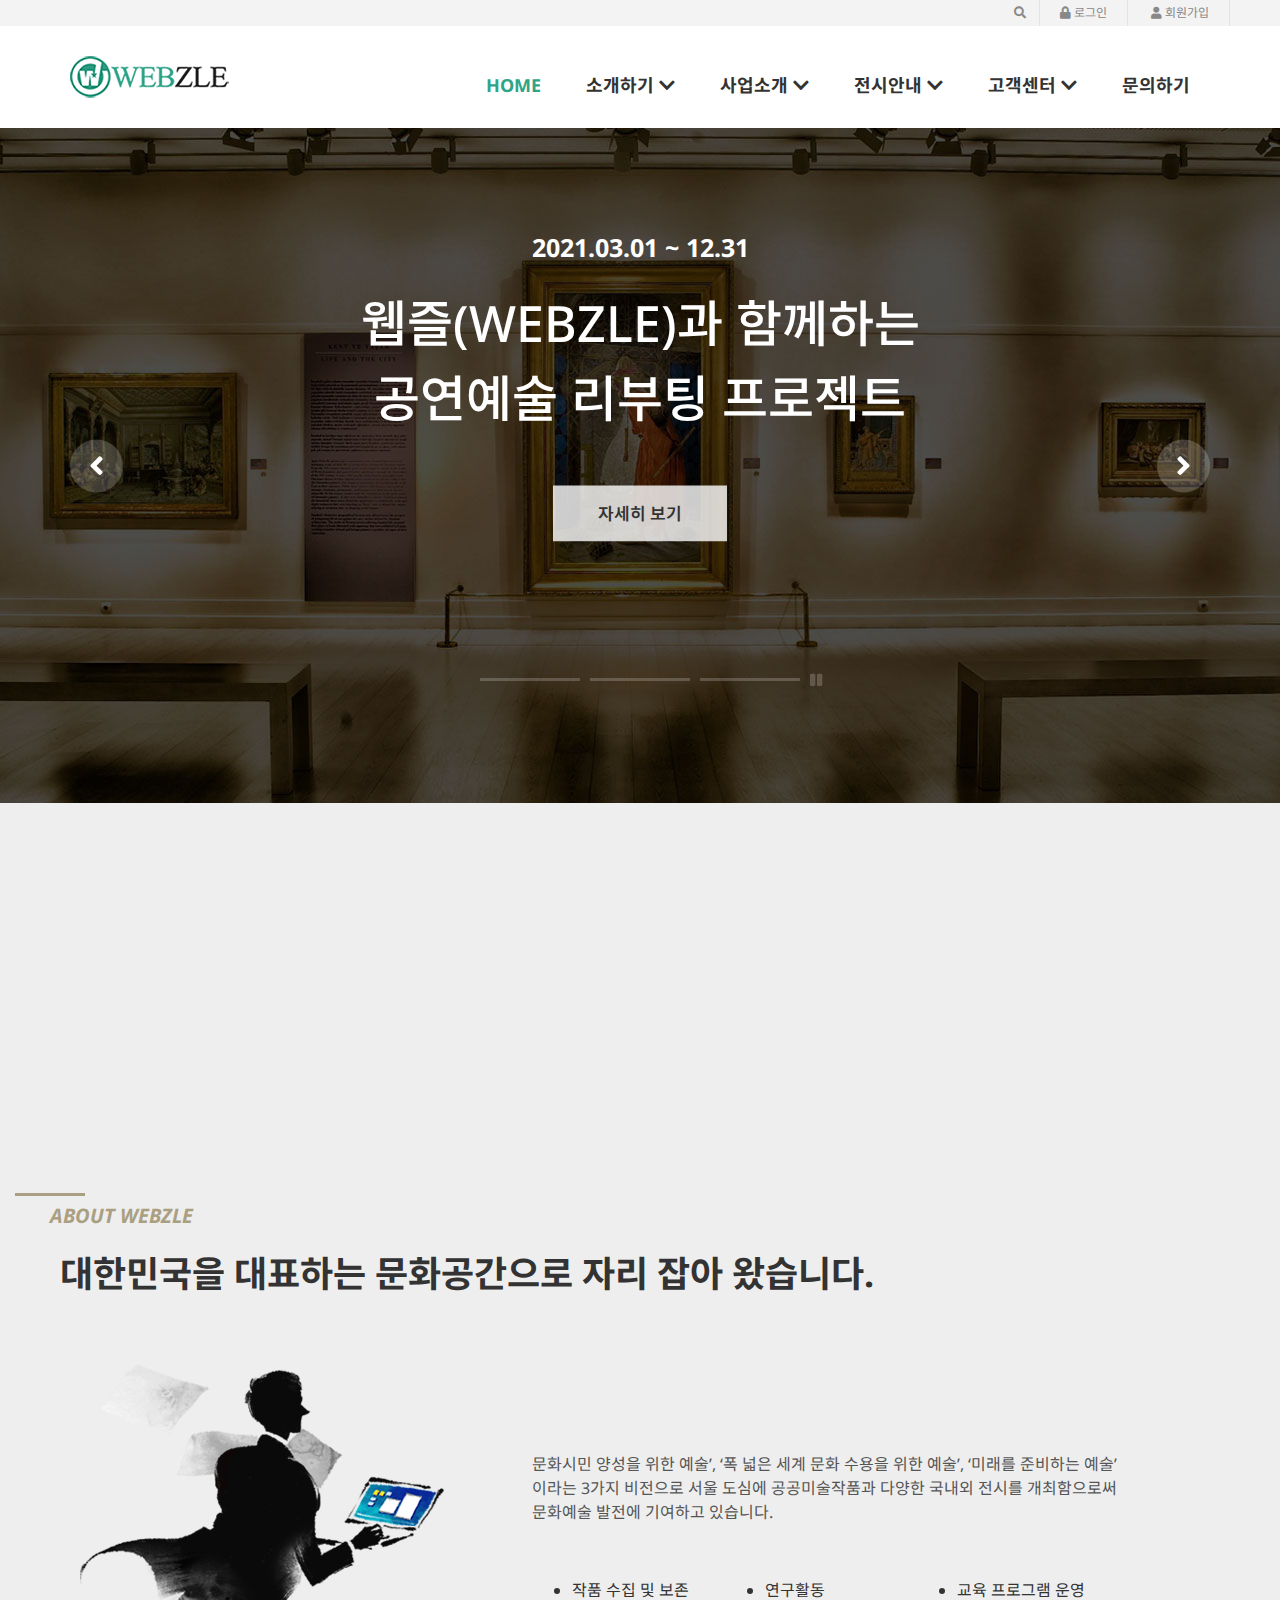
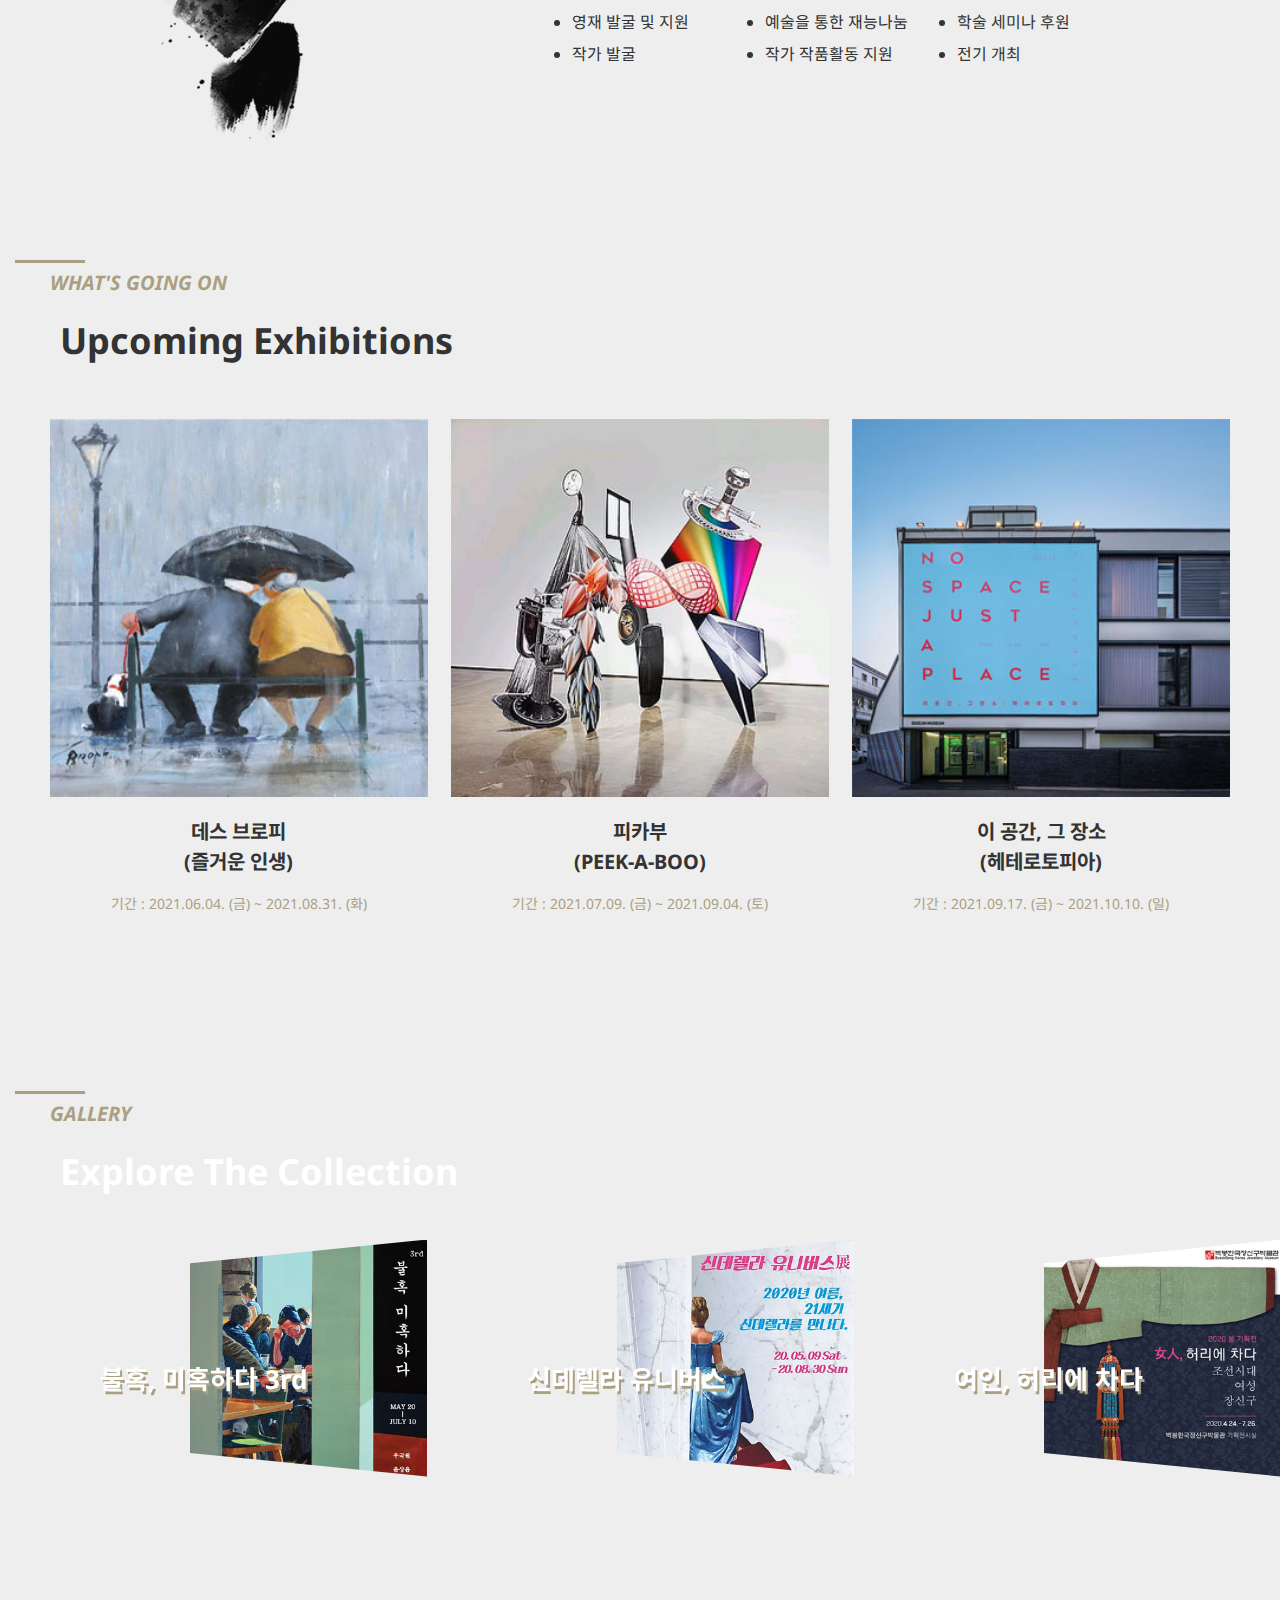
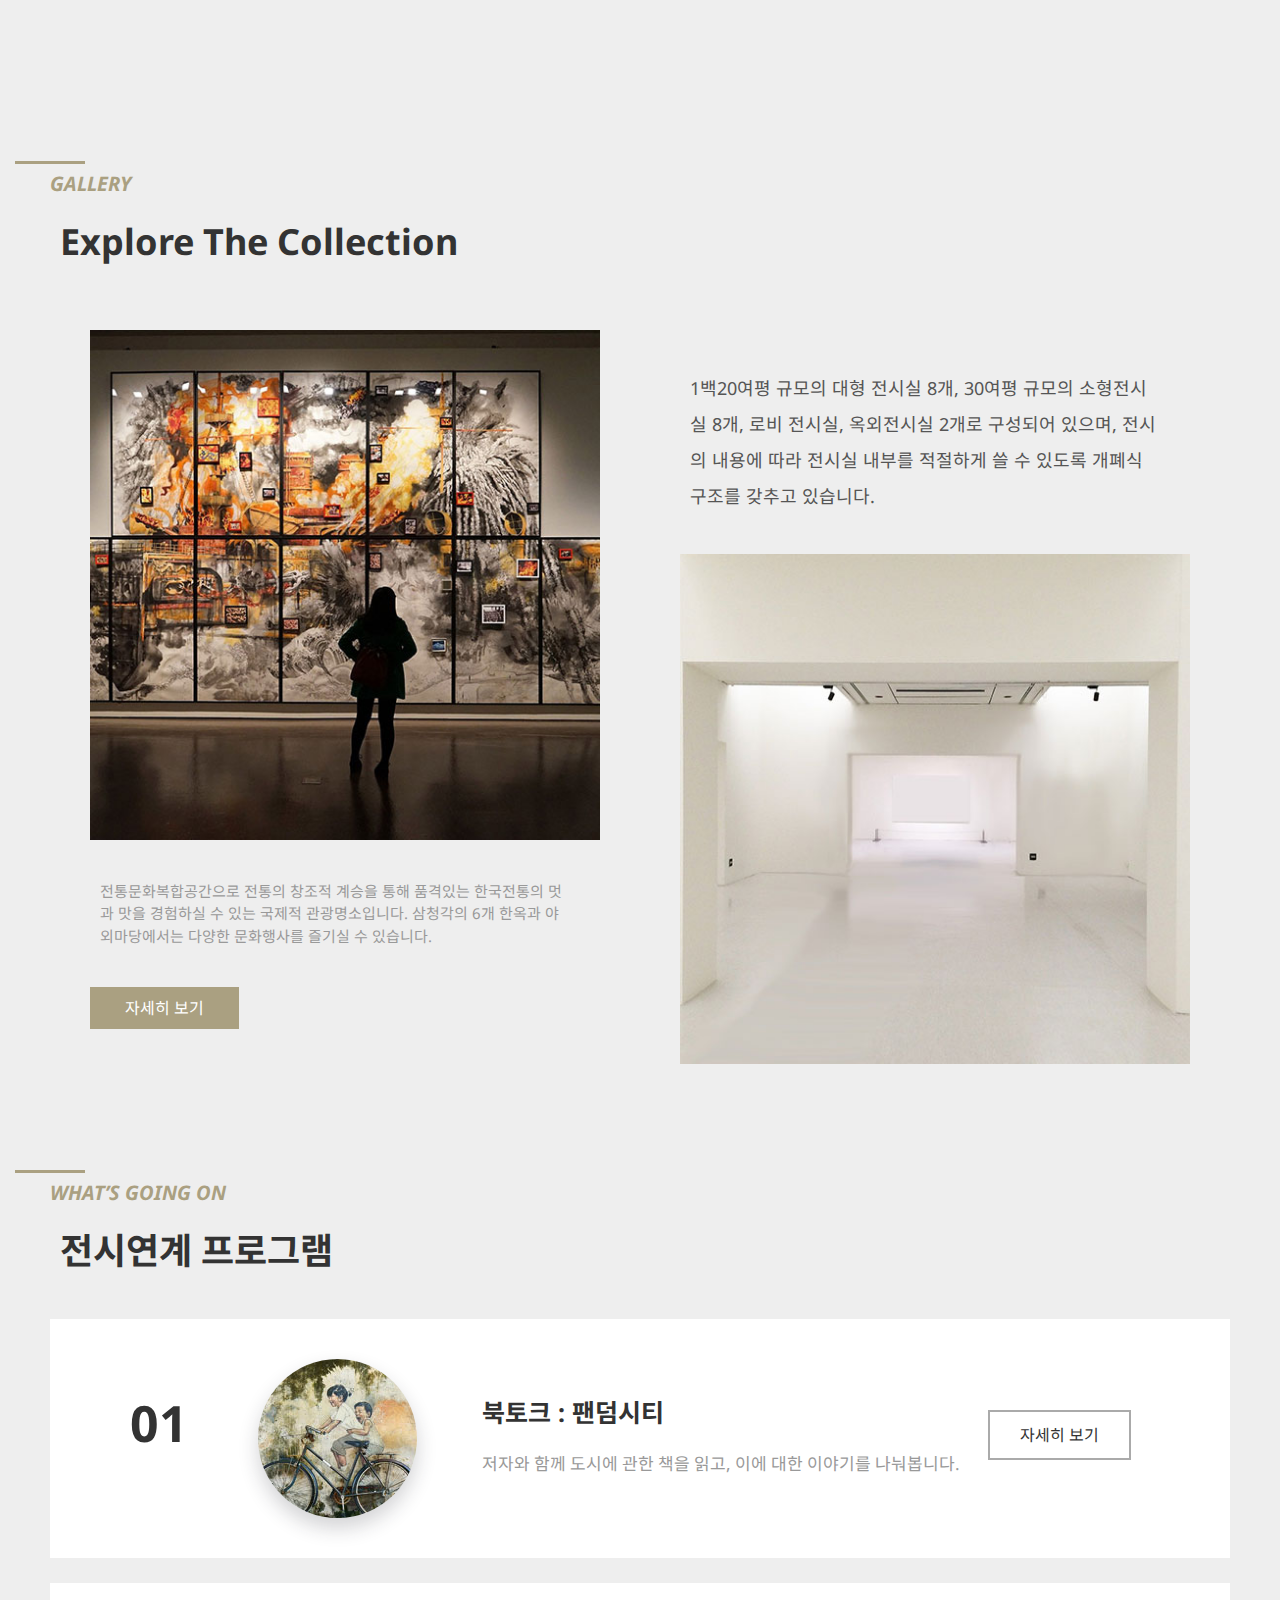
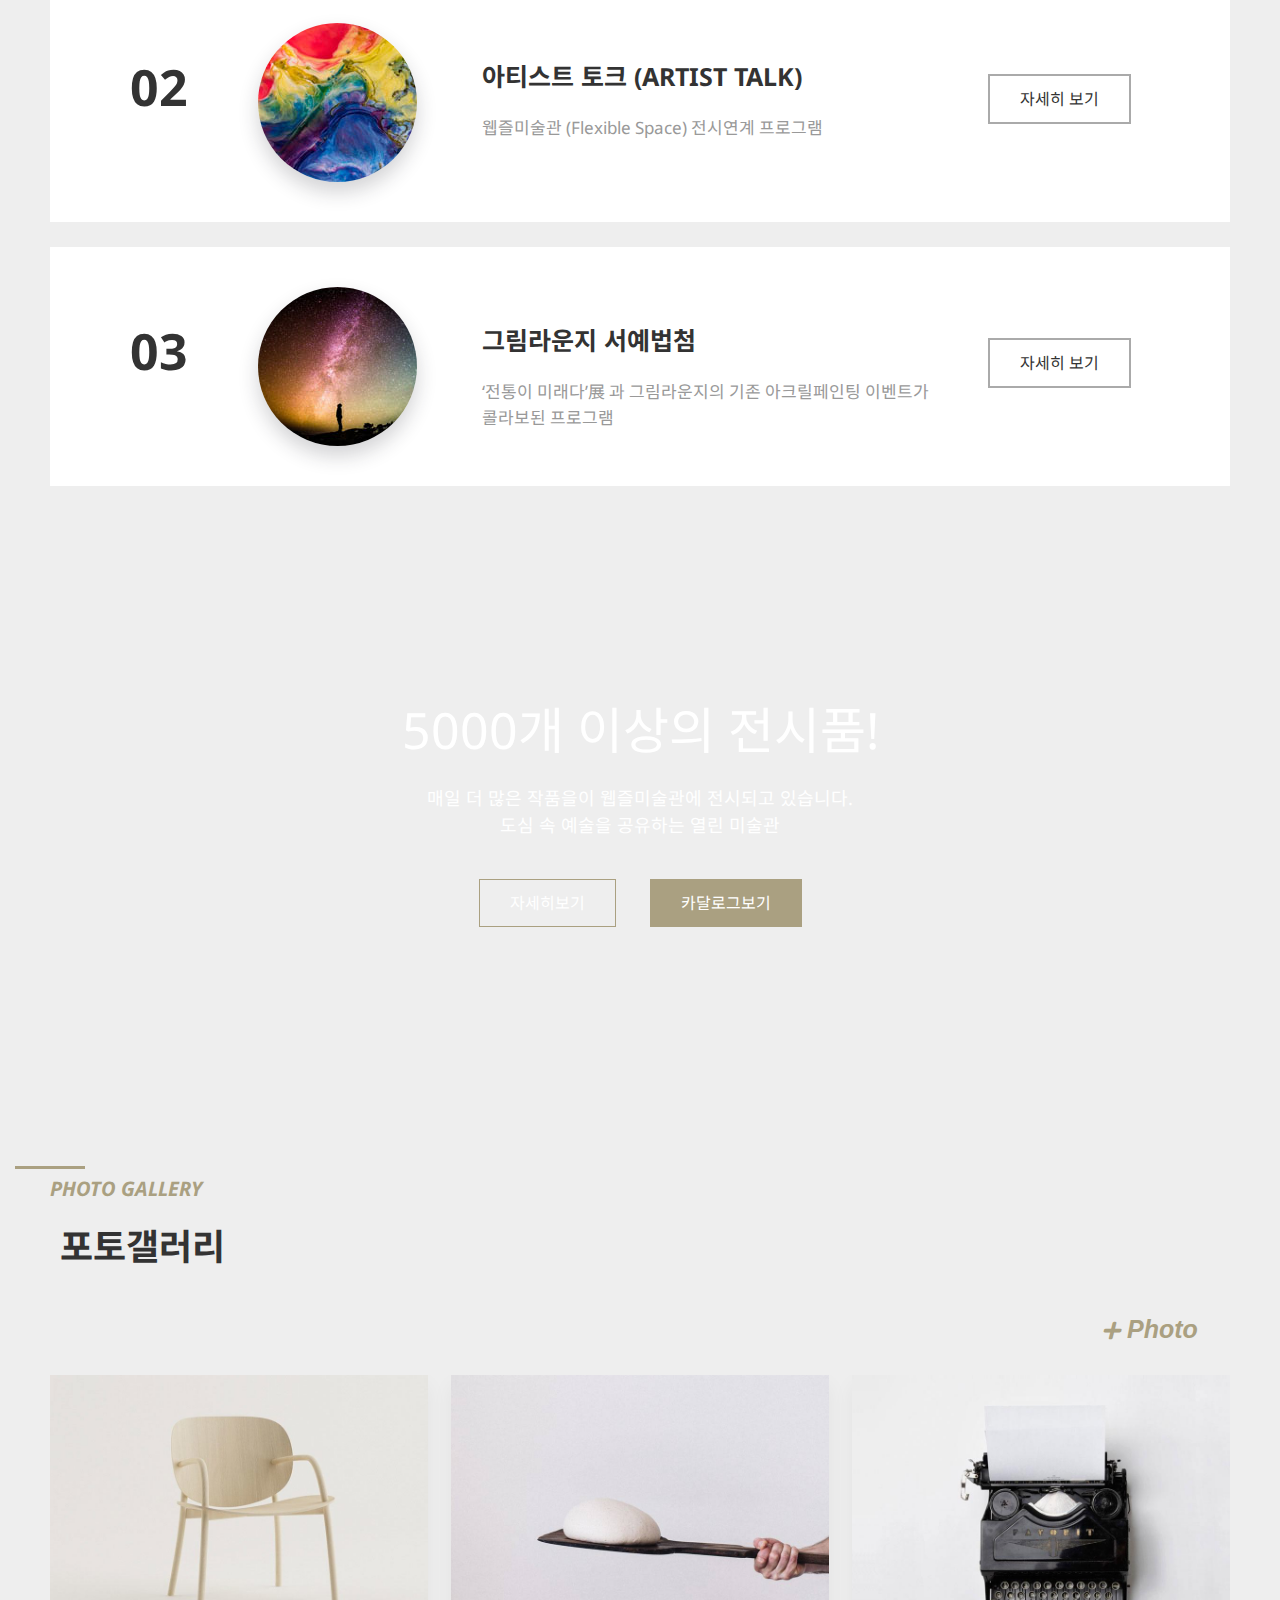
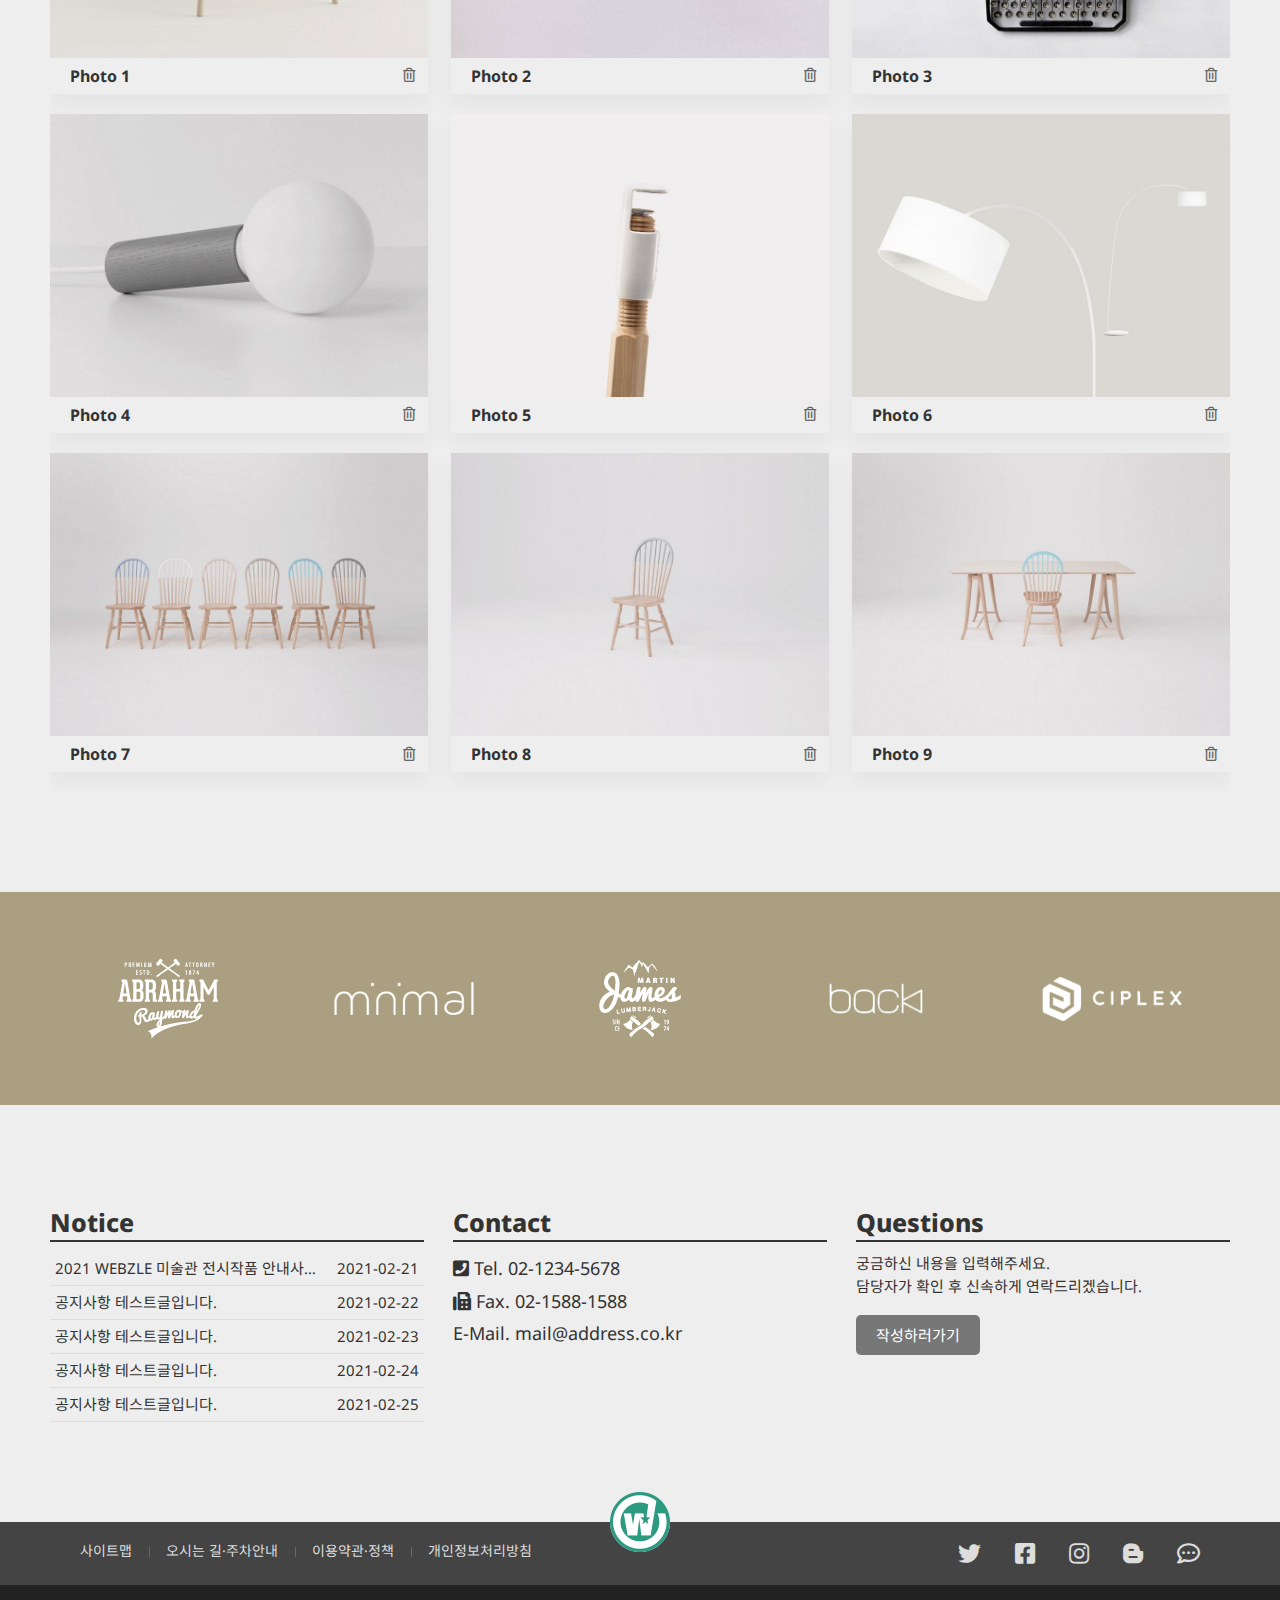
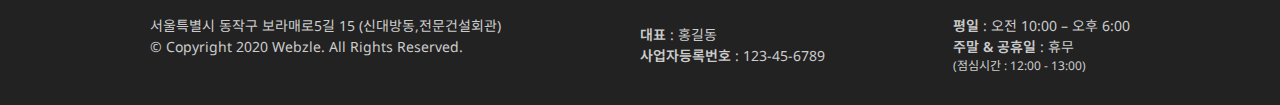
<file: index.html>
<!DOCTYPE html>
<html lang="ko">

<head>
    <meta charset="UTF-8">
    <link rel="icon" href="img/favicon.ico" />
    <meta http-equiv="X-UA-Compatible" content="IE=edge">
    <meta name="viewport" content="width=device-width, initial-scale=1.0">
    <title>웹즐미술관</title>
    <link rel="stylesheet" href="css/reset.css">
    <link rel="stylesheet" href="https://use.fontawesome.com/releases/v5.7.0/css/all.css">
    <link rel="stylesheet" href="css/slick.css">
    <link rel="stylesheet" href="css/animate.css">
    <link rel="stylesheet" href="css/common.css">
    <link rel="stylesheet" href="css/index.css">
    <link rel="stylesheet" href="css/ajax.css">
    <link rel="stylesheet" href="css/rwdindex.css">
    <script src="js/jquery-3.5.1.min.js"></script>
    <script src="js/slick.min.js"></script>
    <script src="js/jquery.mousewheel.min.js"></script>
</head>

<body onload="wopen()">
    <div class="wrap">
        <header id="header">
            <div class="top_menu">
                <div class="row">
                    <div class="search">
                        <span class="blind">검색어 입력</span>
                        <input type="text" id="sbox" placeholder="검색어 입력">
                        <label for="sbox"><i class="fas fa-search"></i></label>
                    </div>
                    <a href="login.html"><i class="fas fa-lock"></i> 로그인</a>
                    <a href="join.html"><i class="fas fa-user"></i> 회원가입</a>
                </div>
            </div>

            <div class="row cf">
                <h1><a href="index.html"><img src="./img/logo.png" alt=""></a></h1>
                <div class="open">
                    <button type="button"><span class="blind">메뉴 열기</span><i class="fas fa-bars"></i></button>
                </div>
                <div class="nav">
                    <ul class="depth1">
                        <li><a href="index.html">HOME</a></li>
                        <li><a href="#none">소개하기 <i class="fas fa-chevron-down"></i></a>
                            <ul class="depth2">
                                <li><a href="#none">소개하기01</a></li>
                                <li><a href="#none">소개하기02</a></li>
                                <li><a href="#none">소개하기03</a></li>
                            </ul>
                        </li>
                        <li><a href="#none">사업소개 <i class="fas fa-chevron-down"></i></a>
                            <ul class="depth2">
                                <li><a href="#none">사업소개01</a></li>
                                <li><a href="#none">사업소개02</a></li>
                            </ul>
                        </li>
                        <li><a href="#none">전시안내 <i class="fas fa-chevron-down"></i></a>
                            <ul class="depth2">
                                <li><a href="#none">전시안내01</a></li>
                                <li><a href="#none">전시안내02</a></li>
                                <li><a href="#none">전시안내03</a></li>
                                <li><a href="#none">전시안내04</a></li>
                            </ul>
                        </li>
                        <li><a href="#none">고객센터 <i class="fas fa-chevron-down"></i></a>
                            <ul class="depth2">
                                <li><a href="notice.html">공지사항</a></li>
                                <li><a href="#none">1:1상담</a></li>
                                <li><a href="#none">자주묻는질문</a></li>
                                <li><a href="#none">자료실</a></li>
                                <li><a href="#none">포토갤러리</a></li>
                                <li><a href="#none">동영상갤러리</a></li>
                                <li><a href="#none">견적문의</a></li>
                                <li><a href="#none">일정관리</a></li>
                                <li><a href="#none">웹진형게시판</a></li>
                            </ul>
                        </li>
                        <li><a href="qna.html">문의하기</a></li>
                    </ul>
                </div>
                <div class="close">
                    <button type="button"><span class="blind">메뉴 닫기</span><i class="fas fa-times"></i></button>
                </div>
            </div>
        </header>
        <section id="section">
            <div class="main">
                <article class="article1">
                    <div class="slide_group1">
                        <div class="slide slide1">
                            <div class="img"></div>
                            <div class="slidetext">
                                <p>2021.03.01 ~ 12.31</p>
                                <h2>웹즐(WEBZLE)과 함께하는<br>공연예술 리부팅 프로젝트</h2>
                                <a href="#none">자세히 보기</a>
                            </div>
                        </div>
                        <div class="slide slide2">
                            <div class="img"></div>
                            <div class="slidetext">
                                <p>Opening on Sun. Oct 10, 2021</p>
                                <h2>Discover The Treasures Of A Egypt<br>Historical Museum</h2>
                                <a href="#none">Detail view</a>
                            </div>
                        </div>
                        <div class="slide slide3">
                            <div class="img"></div>
                            <div class="slidetext">
                                <p>3월 3일(수) 오후 5시 온라인 최초 공개!</p>
                                <h2>웹즐현대미술관 온라인 채널에서<br>'오페라의 유령'을 만나보세요. </h2>
                                <a href="#none">자세히 보기</a>
                            </div>
                        </div>
                    </div>
                    <button type="button" class="playstop"><i class="fas fa-pause"></i></button>
                </article>
                <article class="article2 cf">
                    <ul class="row cf">
                        <li>
                            <a href="#none"><i class="far fa-calendar-alt"></i></a>
                            <h3>날짜 검색</h3>
                            <p><a href="#none">오늘</a></p>
                            <p><a href="#none">1주</a></p>
                            <p><a href="#none">1달</a></p>
                            <a href="#none">자세히 보기</a>
                        </li>
                        <li>
                            <a href="#none"><i class="fas fa-map-marked-alt"></i></a>
                            <h3>오시는 길</h3>
                            <p>서울 서초구 남부순환로 2406<br>
                                예술의전당 특별전시장</p>
                            <a href="map.html">지도 보기</a>
                        </li>
                        <li>
                            <a href="#none"><i class="fas fa-ticket-alt"></i></a>
                            <h3>티켓 구매</h3>
                            <p>Entertainment<br>
                                & Ticket</p>
                            <a href="#none">인터파크 구매</a>
                        </li>
                    </ul>
                </article>
                <article class="article3">
                    <div class="row cf">
                        <div class="title">
                            <p>ABOUT WEBZLE</p>
                            <h3>대한민국을 대표하는 문화공간으로 자리 잡아 왔습니다.</h3>
                        </div>
                        <p><img src="img/art3_person.png"></p>
                        <div class="onview">
                            <span>문화시민 양성을 위한 예술’, ‘폭 넓은 세계 문화 수용을 위한 예술’, ‘미래를 준비하는 예술’이라는 3가지 비전으로 서울 도심에 공공미술작품과 다양한
                                국내외 전시를 개최함으로써 문화예술 발전에 기여하고 있습니다.</span>
                            <ul>
                                <li><a href="#none"></a>작품 수집 및 보존</li>
                                <li><a href="#none"></a>연구활동</li>
                                <li><a href="#none"></a>교육 프로그램 운영</li>
                                <li><a href="#none"></a>영재 발굴 및 지원</li>
                                <li><a href="#none"></a>예술을 통한 재능나눔</li>
                                <li><a href="#none"></a>학술 세미나 후원</li>
                                <li><a href="#none"></a>작가 발굴</li>
                                <li><a href="#none"></a>작가 작품활동 지원</li>
                                <li><a href="#none"></a>전기 개최</li>
                            </ul>
                        </div>
                    </div>
                </article>
                <article class="article4">
                    <div class="gh row cf">
                        <div class="title">
                            <p>WHAT'S GOING ON</p>
                            <h3>Upcoming Exhibitions</h3>
                        </div>
                        <div class="going">
                            <div class="imgef">
                                <img src="img/art4_1.jpg" alt="">
                            </div>
                            <div>
                                <p>데스 브로피<br>(즐거운 인생)</p>
                                <p>기간 : 2021.06.04. (금) ~ 2021.08.31. (화)</p>
                            </div>
                        </div>
                        <div class="going">
                            <div class="imgef">
                                <img src="img/art4_2.jpg" alt="">
                            </div>
                            <div>
                                <p>피카부<br>(PEEK-A-BOO)</p>
                                <p>기간 : 2021.07.09. (금) ~ 2021.09.04. (토)</p>
                            </div>
                        </div>
                        <div class="going last">
                            <div class="imgef">
                                <img src="img/art4_3.jpg" alt="">
                            </div>
                            <div>
                                <p>이 공간, 그 장소<br>(헤테로토피아)</p>
                                <p>기간 : 2021.09.17. (금) ~ 2021.10.10. (일)</p>
                            </div>
                        </div>
                    </div>
                </article>
                <article class="article5">
                    <div class="title row">
                        <p>GALLERY</p>
                        <h3>Explore The Collection</h3>
                    </div>
                    <div class="slide_group2">
                        <div class="slide slide1">
                            <div><img src="img/art5_1.jpg" alt=""></div>
                            <div class="sdtext">
                                <p>
                                    <a href="#none">불혹, 미혹하다 3rd</a>
                                </p>
                            </div>
                        </div>
                        <div class="slide slide2">
                            <div><img src="img/art5_2.jpg" alt=""></div>
                            <div class="sdtext">
                                <p>
                                    <a href="#none">신데렐라 유니버스</a>
                                </p>
                            </div>
                        </div>
                        <div class="slide slide3">
                            <div><img src="img/art5_3.jpg" alt=""></div>
                            <div class="sdtext">
                                <p>
                                    <a href="#none">여인, 허리에 차다</a>
                                </p>
                            </div>
                        </div>
                        <div class="slide slide4">
                            <div><img src="img/art5_4.jpg" alt=""></div>
                            <div class="sdtext">
                                <p>
                                    <a href="#none">GENESIS</a>
                                </p>
                            </div>
                        </div>
                        <div class="slide slide5">
                            <div><img src="img/art5_5.jpg" alt=""></div>
                            <div class="sdtext">
                                <p>
                                    <a href="#none">플라스틱? PLASTIC!</a>
                                </p>
                            </div>
                        </div>
                        <div class="slide slide6">
                            <div><img src="img/art5_6.jpg" alt=""></di>
                                <div class="sdtext">
                                    <p>
                                        <a href="#none">감각을 깨우는 물, 차 (茶)</a>
                                    </p>
                                </div>
                            </div>
                        </div>
                    </div>
                </article>
                <article class="article6">
                    <div class="row cf">
                        <div class="title">
                            <p>GALLERY</p>
                            <h3>Explore The Collection</h3>
                        </div>
                        <div class="column column1">
                            <div class="imgef">
                                <img src="img/art6_1.jpg" alt="">
                            </div>
                            <p>전통문화복합공간으로 전통의 창조적 계승을 통해 품격있는 한국전통의 멋과 맛을 경험하실 수 있는 국제적 관광명소입니다. 삼청각의 6개 한옥과 야외마당에서는
                                다양한 문화행사를 즐기실 수 있습니다.</p>
                            <a href="#none">자세히 보기</a>
                        </div>
                        <div class="column column2">
                            <p>1백20여평 규모의 대형 전시실 8개, 30여평 규모의 소형전시실 8개, 로비 전시실, 옥외전시실 2개로 구성되어 있으며, 전시의 내용에 따라 전시실
                                내부를 적절하게 쓸 수 있도록 개폐식 구조를 갖추고 있습니다.</p>
                            <div class="imgef">
                                <img src="img/art6_2.jpg" alt="">
                            </div>
                        </div>
                    </div>
                </article>
                <article class="article7">
                    <div class="row">
                        <div class="title">
                            <p>WHAT’S GOING ON</p>
                            <h3>전시연계 프로그램</h3>
                        </div>
                        <!-- <img src="img/art7_plant.png" alt=""> -->
                        <div class="programm cf">
                            <div class="first">
                                <p>01</p><img src="img/art7_1.jpg" alt="">
                            </div>
                            <div class="second">
                                <span>북토크 : 팬덤시티</span>
                                <p>저자와 함께 도시에 관한 책을 읽고, 이에 대한 이야기를 나눠봅니다.</p>
                            </div>
                            <div class="third">
                                <a href="#none">자세히 보기</a>
                            </div>
                        </div>
                        <div class="programm cf">
                            <div class="first">
                                <p>02</p><img src="img/art7_2.jpg" alt="">
                            </div>
                            <div class="second">
                                <span>아티스트 토크 (ARTIST TALK)</span>
                                <p>웹즐미술관 (Flexible Space) 전시연계 프로그램</p>
                            </div>
                            <div class="third">
                                <a href="#none">자세히 보기</a>
                            </div>
                        </div>
                        <div class="programm cf">
                            <div class="first">
                                <p>03</p><img src="img/art7_3.jpg" alt="">
                            </div>
                            <div class="second">
                                <span>그림라운지 서예법첨</span>
                                <p>‘전통이 미래다’展 과 그림라운지의 기존 아크릴페인팅 이벤트가 콜라보된 프로그램</p>
                            </div>
                            <div class="third">
                                <a href="#none">자세히 보기</a>
                            </div>
                        </div>
                    </div>
                </article>
                <article class="article8">
                    <div class="row">
                        <div class="conttext">
                            <h4>5000개 이상의 전시품!</h4>
                            <p>매일 더 많은 작품을이 웹즐미술관에 전시되고 있습니다.</p>
                            <p>도심 속 예술을 공유하는 열린 미술관</p>
                            <a href="#none">자세히보기</a>
                            <a href="#none">카달로그보기</a>
                        </div>
                    </div>
                </article>
                <article class="article9">
                    <div class="row cf">
                        <div class="title">
                            <p>PHOTO GALLERY</p>
                            <h3>포토갤러리</h3>
                        </div>
                        <div class="pushBtn">
                            <button type="button"><i class="fas fa-plus"></i> Photo</button>
                        </div>
                        <div class="formBox">
                            <form>
                                <div class="allbox">
                                    <p>
                                        <label for="img">Photo : </label>
                                        <input type="text" id="img" placeholder="img/이미지명.확장자">
                                    </p>
                                    <p>
                                        <label for="title">Title : </label>
                                        <input type="text" id="title">
                                    </p>
                                </div>
                                <button type="submit">확인</button>
                                <button type="reset">취소</button>
                                <div class="closeform"><i class="fas fa-times"></i></div>
                            </form>
                        </div>
                        <!-- <ul class="gallery">
                            <li>
                                <img src="img/art9_1.jpg" alt="">
                                <p>Photo1</p>
                            </li>
                            <li>
                                <img src="img/art9_2.jpg" alt="">
                                <p>Photo2</p>
                            </li>
                            <li>
                                <img src="img/art9_3.jpg" alt="">
                                <p>Photo3</p>
                            </li>
                            <li>
                                <img src="img/art9_4.jpg" alt="">
                                <p>Photo4</p>
                            </li>
                            <li>
                                <img src="img/art9_5.jpg" alt="">
                                <p>Photo5</p>
                            </li>
                            <li>
                                <img src="img/art9_6.jpg" alt="">
                                <p>Photo6</p>
                            </li>
                            <li>
                                <img src="img/art9_7.jpg" alt="">
                                <p>Photo7</p>
                            </li>
                            <li>
                                <img src="img/art9_8.jpg" alt="">
                                <p>Photo8</p>
                            </li>
                            <li>
                                <img src="img/art9_9.jpg" alt="">
                                <p>Photo9</p>
                            </li>
                        </ul> -->
                    </div>
                </article>
                <article class="article10">
                    <div class="row">
                        <div class="slide_group3">
                            <div class="slide slide1"><img src="img/brand1.png" alt=""></div>
                            <div class="slide slide2"><img src="img/brand2.png" alt=""></div>
                            <div class="slide slide3"><img src="img/brand3.png" alt=""></div>
                            <div class="slide slide4"><img src="img/brand4.png" alt=""></div>
                            <div class="slide slide5"><img src="img/brand5.png" alt=""></div>
                            <div class="slide slide1"><img src="img/brand1.png" alt=""></div>
                            <div class="slide slide2"><img src="img/brand2.png" alt=""></div>
                            <div class="slide slide3"><img src="img/brand3.png" alt=""></div>
                            <div class="slide slide4"><img src="img/brand4.png" alt=""></div>
                            <div class="slide slide5"><img src="img/brand5.png" alt=""></div>
                        </div>
                    </div>
                </article>
                <article class="article11 row cf">
                    <div class="notice">
                        <h3>Notice</h3>
                        <table>
                            <caption class="blind">공지사항</caption>
                            <colgroup>
                                <col>
                                <col>
                            </colgroup>
                            <tbody>
                                <tr>
                                    <td>2021 WEBZLE 미술관 전시작품 안내사항입니다. </td>
                                    <td>2021-02-21</td>
                                </tr>
                                <tr>
                                    <td>공지사항 테스트글입니다.</td>
                                    <td>2021-02-22</td>
                                </tr>
                                <tr>
                                    <td>공지사항 테스트글입니다.</td>
                                    <td>2021-02-23</td>
                                </tr>
                                <tr>
                                    <td>공지사항 테스트글입니다.</td>
                                    <td>2021-02-24</td>
                                </tr>
                                <tr>
                                    <td>공지사항 테스트글입니다.</td>
                                    <td>2021-02-25</td>
                            </tbody>
                            </tr>
                        </table>
                    </div>
                    <div class="contact">
                        <h3>Contact</h3>
                        <ul>
                            <li><a href="#tel:02-1234-5678"><i class="fas fa-phone-square"></i> Tel. 02-1234-5678</a>
                            </li>
                            <li><a href="#none"><i class="fas fa-fax"></i> Fax. 02-1588-1588</a></li>
                            <li><a href="#mailto:mail@address.co.kr"> E-Mail. mail@address.co.kr</a></li>
                        </ul>
                    </div>
                    <div class="question">
                        <h3>Questions</h3>
                        <p>궁금하신 내용을 입력해주세요.<br>
                            담당자가 확인 후 신속하게 연락드리겠습니다.</p>
                        <a href="qna.html">작성하러가기</a>
                    </div>
                </article>
            </div>
        </section>
        <footer id="footer">
            <div class="ft1">
                <div class="row cf">
                    <div class="privacy">
                        <a href="#none">사이트맵</a>
                        <a href="#none">오시는 길·주차안내</a>
                        <a href="#none">이용약관·정책</a>
                        <a href="#none">개인정보처리방침</a>
                    </div>
                    <div class="sns">
                        <a href="#none"><i class="fab fa-twitter"></i><span class="blind">트위터</span></a>
                        <a href="#none"><i class="fab fa-facebook-square"></i><span class="blind">페이스북</span></a>
                        <a href="#none"><i class="fab fa-instagram"></i><span class="blind">인스타그램</span></a>
                        <a href="#none"><i class="fab fa-blogger-b"></i><span class="blind">블로그</span></a>
                        <a href="#none"><i class="far fa-comment-dots"></i><span class="blind">카카오톡</span></a>
                    </div>
                    <img src="./img/logo-footer.png" alt="">
                </div>
            </div>
            <div class="ft2">
                <div class="row cf">
                    <div class="address">
                        <span>서울특별시 동작구 보라매로5길 15 (신대방동,전문건설회관)</span>
                        <span>© Copyright 2020 Webzle. All Rights Reserved.</span>
                    </div>
                    <div class="info">
                        <span><strong>대표</strong> : 홍길동</span>
                        <span><strong>사업자등록번호</strong> : 123-45-6789</span>
                    </div>
                    <div class="contact">
                        <span><strong>평일</strong> : 오전 10:00 – 오후 6:00</span>
                        <span><strong>주말 & 공휴일</strong> : 휴무</span>
                        <span>(점심시간 : 12:00 - 13:00)</span>
                    </div>
                </div>
            </div>
        </footer>
        <div class="gotop">
            <a href="#" class="gotop"><i class="fas fa-angle-up"></i></a>
        </div>
    </div>

    <script src="js/common.js"></script>
    <script src="js/index.js"></script>
    <script src="js/ajax.js"></script>

    <script>
        function getCookie(name) {
            var cookie = document.cookie
			if (cookie != "") {
				var cname = cookie.split(';')
				for (var i in cname) {
					var ncname = cname[i].split('=')
					if (ncname[0] == name) {
						return ncname[1]
					}
				}
			}
			return
		}

        function wopen(){
            var cookieCheck = getCookie('popupYN')
            if (cookieCheck != 'N') {
                window.open('popup.html', '', 'left=30, top=300, width=500, height=550, scrollbars=no resizable=yes')
            }
        }
    </script>
</body>

</html>
</file>
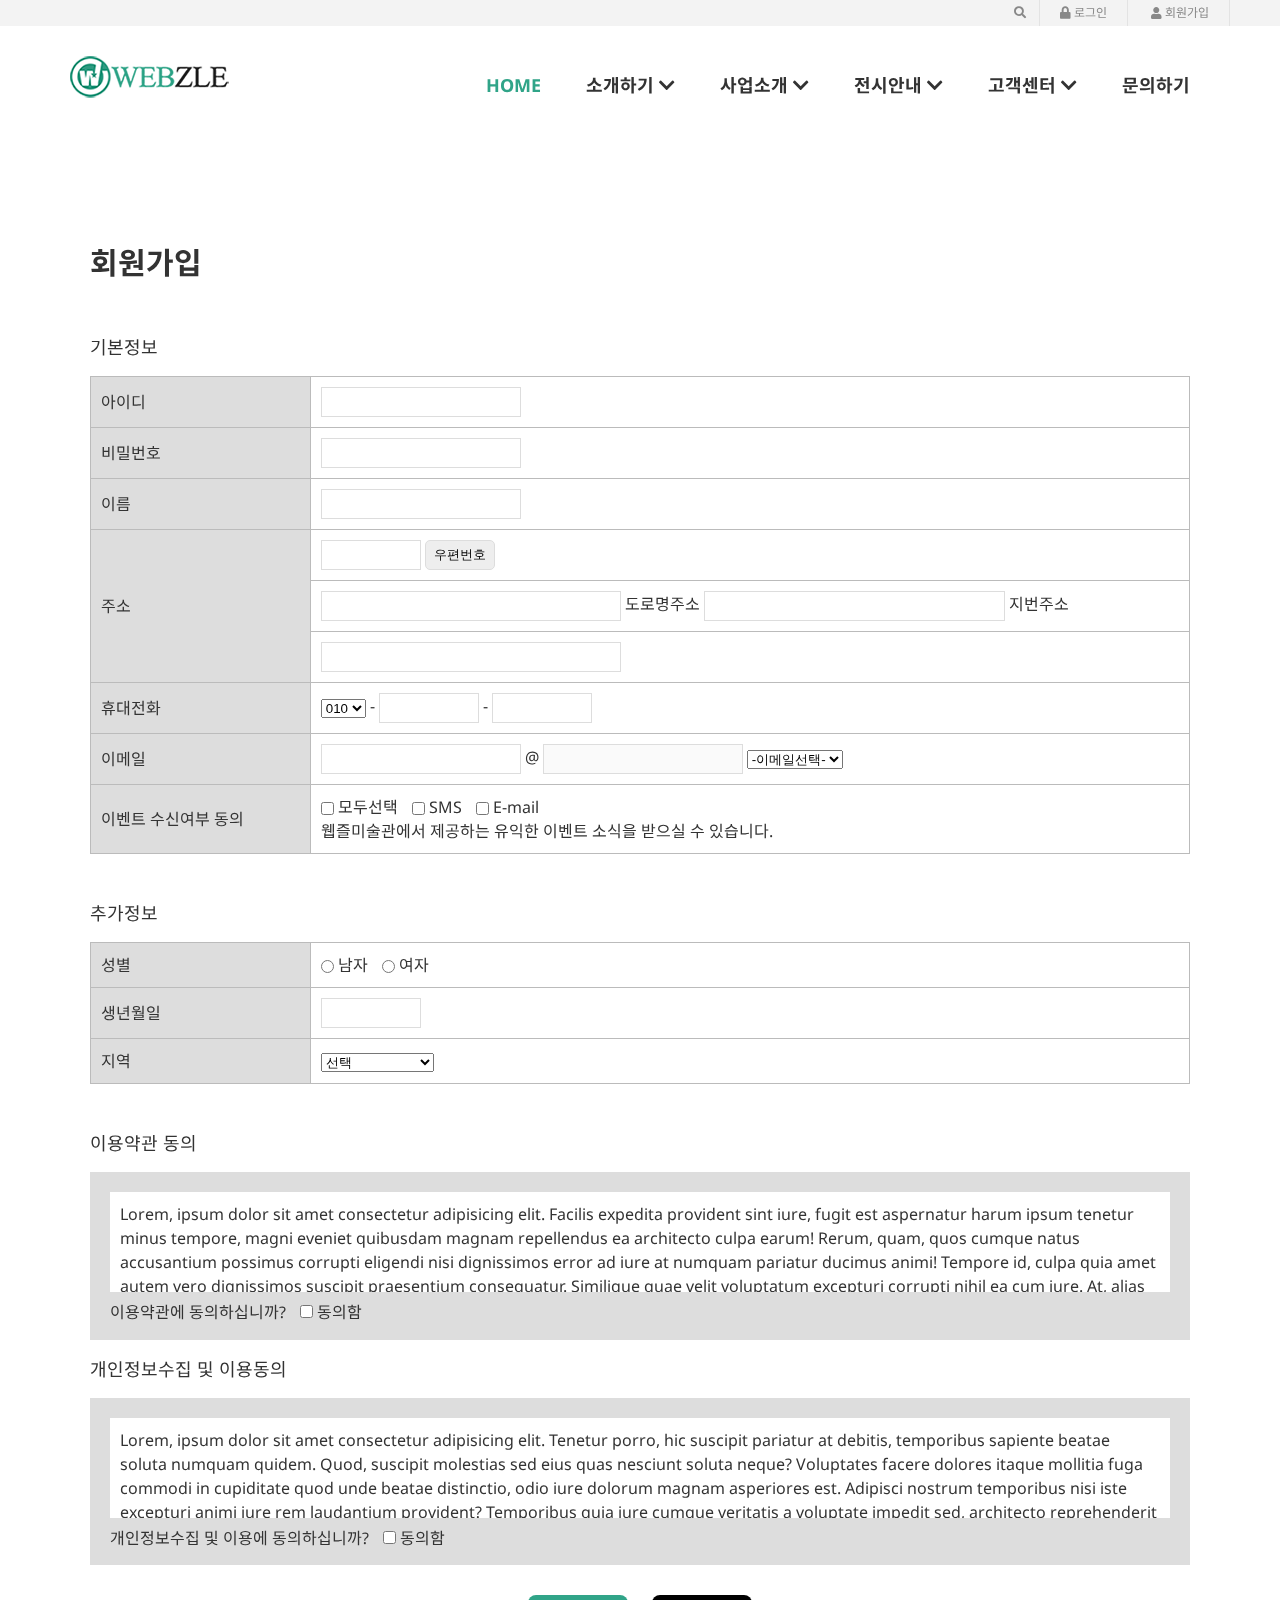
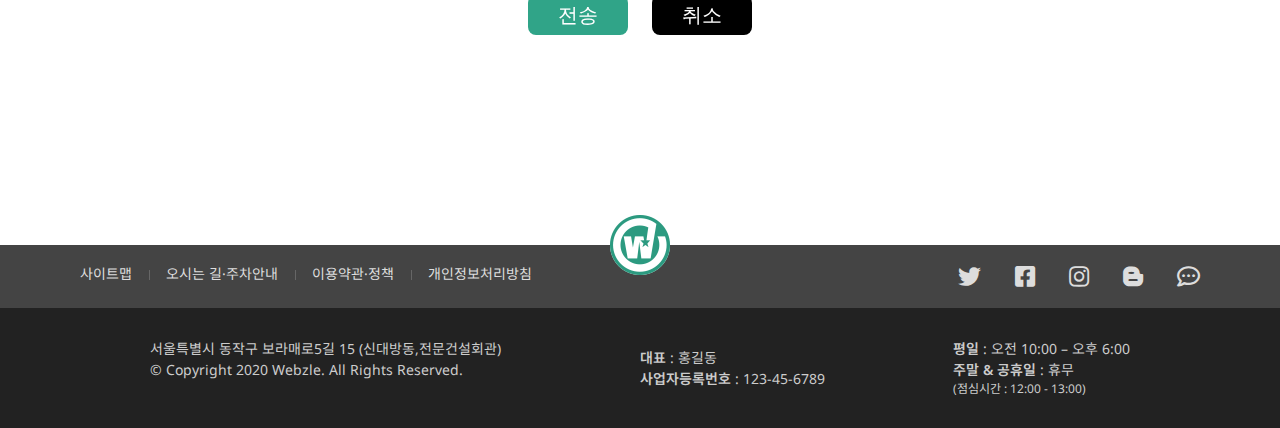
<file: join.html>
<!DOCTYPE html>
<html lang="ko">

<head>
    <meta charset="UTF-8">
    <meta http-equiv="X-UA-Compatible" content="IE=edge">
    <meta name="viewport" content="width=device-width, initial-scale=1.0">
    <title>웹즐미술관</title>
    <link rel="stylesheet" href="css/reset.css">
    <link rel="stylesheet" href="https://use.fontawesome.com/releases/v5.7.0/css/all.css">
    <link rel="stylesheet" href="css/slick.css">
    <link rel="stylesheet" href="css/animate.css">
    <link rel="stylesheet" href="css/jquery-ui.css">
    <link rel="stylesheet" href="css/common.css">
    <link rel="stylesheet" href="css/join.css">
    <link rel="stylesheet" href="css/rwdindex.css">
    <script src="js/jquery-3.5.1.min.js"></script>
    <script src="js/jquery-ui.min.js"></script>
    <script src="js/jquery.mousewheel.min.js"></script>
</head>

<body>
    <div class="wrap">
        <header id="header">
            <div class="top_menu">
                <div class="row">
                    <div class="search">
                        <span class="blind">검색어 입력</span>
                        <input type="text" id="sbox" placeholder="검색어 입력">
                        <label for="sbox"><i class="fas fa-search"></i></label>
                    </div>
                    <a href="login.html"><i class="fas fa-lock"></i> 로그인</a>
                    <a href="join.html"><i class="fas fa-user"></i> 회원가입</a>
                </div>
            </div>

            <div class="row cf">
                <h1><a href="index.html"><img src="./img/logo.png" alt=""></a></h1>
                <div class="open">
                    <button type="button"><span class="blind">메뉴 열기</span><i class="fas fa-bars"></i></button>
                </div>
                <div class="nav">
                    <ul class="depth1">
                        <li><a href="index.html">HOME</a></li>
                        <li><a href="#none">소개하기 <i class="fas fa-chevron-down"></i></a>
                            <ul class="depth2">
                                <li><a href="#none">소개하기01</a></li>
                                <li><a href="#none">소개하기02</a></li>
                                <li><a href="#none">소개하기03</a></li>
                            </ul>
                        </li>
                        <li><a href="#none">사업소개 <i class="fas fa-chevron-down"></i></a>
                            <ul class="depth2">
                                <li><a href="#none">사업소개01</a></li>
                                <li><a href="#none">사업소개02</a></li>
                            </ul>
                        </li>
                        <li><a href="#none">전시안내 <i class="fas fa-chevron-down"></i></a>
                            <ul class="depth2">
                                <li><a href="#none">전시안내01</a></li>
                                <li><a href="#none">전시안내02</a></li>
                                <li><a href="#none">전시안내03</a></li>
                                <li><a href="#none">전시안내04</a></li>
                            </ul>
                        </li>
                        <li><a href="#none">고객센터 <i class="fas fa-chevron-down"></i></a>
                            <ul class="depth2">
                                <li><a href="notice.html">공지사항</a></li>
                                <li><a href="#none">1:1상담</a></li>
                                <li><a href="#none">자주묻는질문</a></li>
                                <li><a href="#none">자료실</a></li>
                                <li><a href="#none">포토갤러리</a></li>
                                <li><a href="#none">동영상갤러리</a></li>
                                <li><a href="#none">견적문의</a></li>
                                <li><a href="#none">일정관리</a></li>
                                <li><a href="#none">웹진형게시판</a></li>
                            </ul>
                        </li>
                        <li><a href="qna.html">문의하기</a></li>
                    </ul>
                </div>
                <div class="close">
                    <button type="button"><span class="blind">메뉴 닫기</span><i class="fas fa-times"></i></button>
                </div>
            </div>
        </header>
        <section id="section" class="joinpage">
            <div class="joinbox row">
                <h2>회원가입</h2>
                <form action="#none" method="post">
                    <fieldset>
                        <legend>기본정보</legend>
                        <h3>기본정보</h3>
                        <table>
                            <colgroup>
                                <col>
                                <col>
                            </colgroup>
                            <tbody>
                                <tr>
                                    <th><label for="idbox">아이디</label></th>
                                    <td>
                                        <input type="text" id="idbox" name="idbox">
                                    </td>
                                </tr>
                                <tr>
                                    <th><label for="pwbox">비밀번호</label></th>
                                    <td>
                                        <input type="text" id="pwbox" name="pwbox">
                                    </td>
                                </tr>
                                <tr>
                                    <th><label for="irum">이름</label></th>
                                    <td>
                                        <input type="text" id="irum" name="irum">
                                    </td>
                                </tr>
                                <tr>
                                    <th rowspan="3"><label for="zipcode">주소</label></th>
                                    <td>
                                        <input type="text" id="zipcode" name="zipcode">
                                        <button type="button" onclick="zipnum()">우편번호</button>
                                    </td>
                                </tr>
                                <tr>
                                    <td>
                                        <input type="text" id="addr1" name="addr1"> 도로명주소
                                        <input type="text" id="addr2" name="addr2"> 지번주소
                                    </td>
                                </tr>
                                <tr>
                                    <td>
                                        <input type="text" id="addr3" name="addr3">
                                    </td>
                                </tr>
                                <tr>
                                    <th><label for="hp">휴대전화</label></th>
                                    <td>
                                        <select name="hp" id="hp">
                                            <option value="010">010</option>
                                            <option value="011">011</option>
                                        </select>
                                        -
                                        <input type="text" id="hp1" name="hp1">
                                        -
                                        <input type="text" id="hp2" name="hp2">
                                    </td>
                                </tr>
                                <tr>
                                    <th><label for="emailid">이메일</label></th>
                                    <td>
                                        <input type="text" id="emailid" name="emailid"> @
                                        <input type="text" id="emaildomain" name="emaildomain" disabled>
                                        <select id="domainlist">
                                            <option value="noselect">-이메일선택-</option>
                                            <option value="naver.com">naver.com</option>
                                            <option value="daum.net">daum.net</option>
                                            <option value="google.com">google.com</option>
                                            <option value="self">직접입력</option>
                                        </select>
                                    </td>
                                </tr>
                                <tr>
                                    <th>이벤트 수신여부 동의</th>
                                    <td>
                                        <input type="checkbox" id="all"> <label for="all">모두선택</label>
                                        <input type="checkbox" name="as1" id="as1" value="as1"> <label
                                            for="as1">SMS</label>
                                            <input type="checkbox" name="as2" id="as2" value="as2"> <label
                                            for="as2">E-mail</label>
                                        <p>
                                            웹즐미술관에서 제공하는 유익한 이벤트 소식을 받으실 수 있습니다.
                                        </p>
                                    </td>
                                </tr>
                            </tbody>
                        </table>
                    </fieldset>
                    <fieldset>
                        <legend>추가정보</legend>
                        <h3>추가정보</h3>
                        <table>
                            <colgroup>
                                <col>
                                <col>
                            </colgroup>
                            <tbody>
                                <tr>
                                    <th>성별</th>
                                    <td>
                                        <input type="radio" id="male" name="gender" value="m"> <label
                                            for="male">남자</label>
                                        <input type="radio" id="female" name="gender" value="w"> <label
                                            for="female">여자</label>
                                    </td>
                                </tr>
                                <tr>
                                    <th><label for="birth">생년월일</label></th>
                                    <td>
                                        <input type="text" id="birth" name="birth">
                                    </td>
                                </tr>
                                <tr>
                                    <th><label for="local">지역</label></th>
                                    <td>
                                        <select name="local" id="local">
                                            <option>선택</option>
                                            <option value="서울">서울</option>
                                            <option value="경기도">경기도</option>
                                            <option value="경상남도">충청남도</option>
                                            <option value="전라남도">충청북도</option>
                                            <option value="전라남도">제주특별자치도</option>
                                        </select>
                                    </td>
                                </tr>
                            </tbody>
                        </table>
                    </fieldset>
                    <fieldset>
                        <legend>이용약관개인정보수집동의</legend>
                        <h3>이용약관 동의</h3>
                        <div class="agree">
                            <div class="guide">
                                Lorem, ipsum dolor sit amet consectetur adipisicing elit. Facilis expedita provident
                                sint iure, fugit est aspernatur harum ipsum tenetur minus tempore, magni eveniet
                                quibusdam magnam repellendus ea architecto culpa earum!
                                Rerum, quam, quos cumque natus accusantium possimus corrupti eligendi nisi dignissimos
                                error ad iure at numquam pariatur ducimus animi! Tempore id, culpa quia amet autem vero
                                dignissimos suscipit praesentium consequatur.
                                Similique quae velit voluptatum excepturi corrupti nihil ea cum iure. At, alias minus?
                                Temporibus repellendus, iure quis ullam provident exercitationem ipsam mollitia unde
                                aliquam. Magni fugit recusandae quidem sit laboriosam!
                                Sed aut distinctio repellat ab. Obcaecati, iure! Facere minima autem dolorum consectetur
                                sapiente aspernatur beatae. Dolorem eligendi provident at vero laboriosam earum animi,
                                nihil explicabo ullam nobis, sed omnis iure?
                                Veniam magnam, quibusdam libero maiores laboriosam tenetur beatae tempora deserunt.
                                Nesciunt exercitationem dolore, necessitatibus eligendi adipisci libero vitae quis
                                nostrum accusantium officiis laboriosam? Debitis explicabo eligendi ut ratione eveniet
                                quasi.
                                Optio, reprehenderit illo? Delectus doloribus iusto vero impedit ratione, expedita quos
                                consequatur ad praesentium ea? Amet, accusamus fugiat officiis culpa deserunt error
                                excepturi cum atque, natus aliquam rerum doloremque distinctio.
                                Quam vel quis modi magni, harum officiis autem. Voluptatum natus maxime reprehenderit?
                                Unde accusantium suscipit, recusandae veritatis beatae at. Perferendis architecto
                                tempora cupiditate libero ut est iure molestiae quisquam eius?
                                Excepturi suscipit, esse facilis ut a doloremque fugit laborum accusamus nostrum quo,
                                autem consequatur minima? Pariatur rerum cum vitae quod autem sint dolores earum,
                                praesentium, blanditiis non consequuntur quia quam.
                                Beatae quis error quidem modi impedit reprehenderit qui placeat animi rem dicta nobis
                                excepturi sed, aperiam ipsa omnis voluptatum quasi, earum accusamus esse alias quo.
                                Repudiandae repellendus magnam sit obcaecati!
                                Enim fuga earum iusto aliquid qui, eveniet fugit non debitis dolores aut minus, minima
                                laboriosam eos ipsam vitae corporis blanditiis ducimus sequi exercitationem officiis
                                excepturi reiciendis alias. Repellendus, laborum dolor?
                            </div>
                            <p><span>이용약관에 동의하십니까?</span> <input type="checkbox" value="ok" name="guide" id="guide">
                                <label for="guide">동의함</label></p>
                        </div>
                        <h3>개인정보수집 및 이용동의</h3>
                        <div class="agree">
                            <div class="privacy">
                                Lorem, ipsum dolor sit amet consectetur adipisicing elit. Tenetur porro, hic suscipit
                                pariatur at debitis, temporibus sapiente beatae soluta numquam quidem. Quod, suscipit
                                molestias sed eius quas nesciunt soluta neque?
                                Voluptates facere dolores itaque mollitia fuga commodi in cupiditate quod unde beatae
                                distinctio, odio iure dolorum magnam asperiores est. Adipisci nostrum temporibus nisi
                                iste excepturi animi iure rem laudantium provident?
                                Temporibus quia iure cumque veritatis a voluptate impedit sed, architecto reprehenderit
                                pariatur expedita nostrum minus distinctio quae labore ad sint error aliquam harum
                                exercitationem magnam cupiditate odio? Nobis, vel inventore?
                                Perferendis error nesciunt id similique laboriosam reiciendis expedita eos cumque harum
                                exercitationem eveniet quasi vero dignissimos alias sed quae magni quisquam iste
                                corporis dolorem tenetur, maiores ea officiis culpa! Numquam.
                                Eligendi, similique voluptatum, consequuntur earum dignissimos, obcaecati sit laudantium
                                officiis neque blanditiis optio. Eaque ipsum earum iusto laborum, iure ratione veniam
                                neque adipisci assumenda id voluptate dolorum vel quasi itaque.
                                Ut error maiores cumque recusandae earum nemo voluptas inventore eveniet itaque alias
                                voluptatem, dicta sequi assumenda dolor aspernatur, obcaecati odit rem eos quibusdam eum
                                dolore tempora omnis iure. Maiores, fugiat?
                                Accusamus earum reprehenderit natus corporis quis quisquam laudantium quae magnam quam
                                temporibus doloribus rerum cum voluptatum quaerat minus, exercitationem dolore quas?
                                Temporibus modi voluptas quos rerum quod illo placeat at.
                                Eveniet praesentium animi officiis obcaecati aliquam a nisi dicta assumenda distinctio.
                                Illum, id quam voluptates sunt aut earum sit consequatur, reiciendis corporis neque
                                velit magni tempora natus, vitae odit beatae?
                                Quos veniam tenetur veritatis aspernatur quidem maxime fugit laboriosam ab amet facilis,
                                unde possimus dolore deleniti qui inventore enim. Soluta eaque nesciunt culpa deleniti
                                ab reiciendis. Cumque eaque expedita magnam.
                                Assumenda, asperiores! Esse id ex sapiente maiores, facere quisquam unde in possimus
                                modi consequatur ab magni, nihil a. Nam distinctio doloremque tenetur repudiandae
                                officiis, dolore cupiditate. Porro corrupti minima placeat?
                            </div>
                            <p><span>개인정보수집 및 이용에 동의하십니까?</span> <input type="checkbox" value="ok" name="privacy"
                                    id="privacy"> <label for="privacy">동의함</label></p>
                        </div>
                    </fieldset>
                    <div class="btn">
                        <button type="submit">전송</button>
                        <button type="reset">취소</button>
                    </div>
                </form>
            </div>
        </section>
        <footer id="footer">
            <div class="ft1">
                <div class="row cf">
                    <div class="privacy">
                        <a href="#none">사이트맵</a>
                        <a href="#none">오시는 길·주차안내</a>
                        <a href="#none">이용약관·정책</a>
                        <a href="#none">개인정보처리방침</a>
                    </div>
                    <div class="sns">
                        <a href="#none"><i class="fab fa-twitter"></i><span class="blind">트위터</span></a>
                        <a href="#none"><i class="fab fa-facebook-square"></i><span class="blind">페이스북</span></a>
                        <a href="#none"><i class="fab fa-instagram"></i><span class="blind">인스타그램</span></a>
                        <a href="#none"><i class="fab fa-blogger-b"></i><span class="blind">블로그</span></a>
                        <a href="#none"><i class="far fa-comment-dots"></i><span class="blind">카카오톡</span></a>
                    </div>
                    <img src="./img/logo-footer.png" alt="">
                </div>
            </div>
            <div class="ft2">
                <div class="row cf">
                    <div class="address">
                        <span>서울특별시 동작구 보라매로5길 15 (신대방동,전문건설회관)</span>
                        <span>© Copyright 2020 Webzle. All Rights Reserved.</span>
                    </div>
                    <div class="info">
                        <span><strong>대표</strong> : 홍길동</span>
                        <span><strong>사업자등록번호</strong> : 123-45-6789</span>
                    </div>
                    <div class="contact">
                        <span><strong>평일</strong> : 오전 10:00 – 오후 6:00</span>
                        <span><strong>주말 & 공휴일</strong> : 휴무</span>
                        <span>(점심시간 : 12:00 - 13:00)</span>
                    </div>
                </div>
            </div>
        </footer>
        <div class="gotop">
            <a href="#" class="gotop"><i class="fas fa-angle-up"></i></a>
        </div>
    </div>
    <script src="js/common.js"></script>
    <script src="js/join.js"></script>

    <script>
        // 우편번호 찾기
        function zipnum() {
            new daum.Postcode({
                oncomplete: function (data) {
                    // 팝업에서 검색결과 항목을 클릭했을때 실행할 코드를 작성하는 부분.

                    // 도로명 주소의 노출 규칙에 따라 주소를 표시한다.
                    // 내려오는 변수가 값이 없는 경우엔 공백('')값을 가지므로, 이를 참고하여 분기 한다.
                    var roadAddr = data.roadAddress; // 도로명 주소 변수
                    var extraRoadAddr = ''; // 참고 항목 변수

                    // 법정동명이 있을 경우 추가한다. (법정리는 제외)
                    // 법정동의 경우 마지막 문자가 "동/로/가"로 끝난다.
                    if (data.bname !== '' && /[동|로|가]$/g.test(data.bname)) {
                        extraRoadAddr += data.bname;
                    }
                    // 건물명이 있고, 공동주택일 경우 추가한다.
                    if (data.buildingName !== '' && data.apartment === 'Y') {
                        extraRoadAddr += (extraRoadAddr !== '' ? ', ' + data.buildingName : data
                            .buildingName);
                    }
                    // 표시할 참고항목이 있을 경우, 괄호까지 추가한 최종 문자열을 만든다.
                    if (extraRoadAddr !== '') {
                        extraRoadAddr = ' (' + extraRoadAddr + ')';
                    }

                    // 우편번호와 주소 정보를 해당 필드에 넣는다.
                    document.getElementById('zipcode').value = data.zonecode;
                    document.getElementById("addr1").value = roadAddr;
                    document.getElementById("addr2").value = data.jibunAddress;

                    // 참고항목 문자열이 있을 경우 해당 필드에 넣는다.
                    if (roadAddr !== '') {
                        document.getElementById("addr3").value = extraRoadAddr;
                    } else {
                        document.getElementById("addr3").value = '';
                    }
                }
            }).open();
        }
    </script>

</body>

</html>
</file>
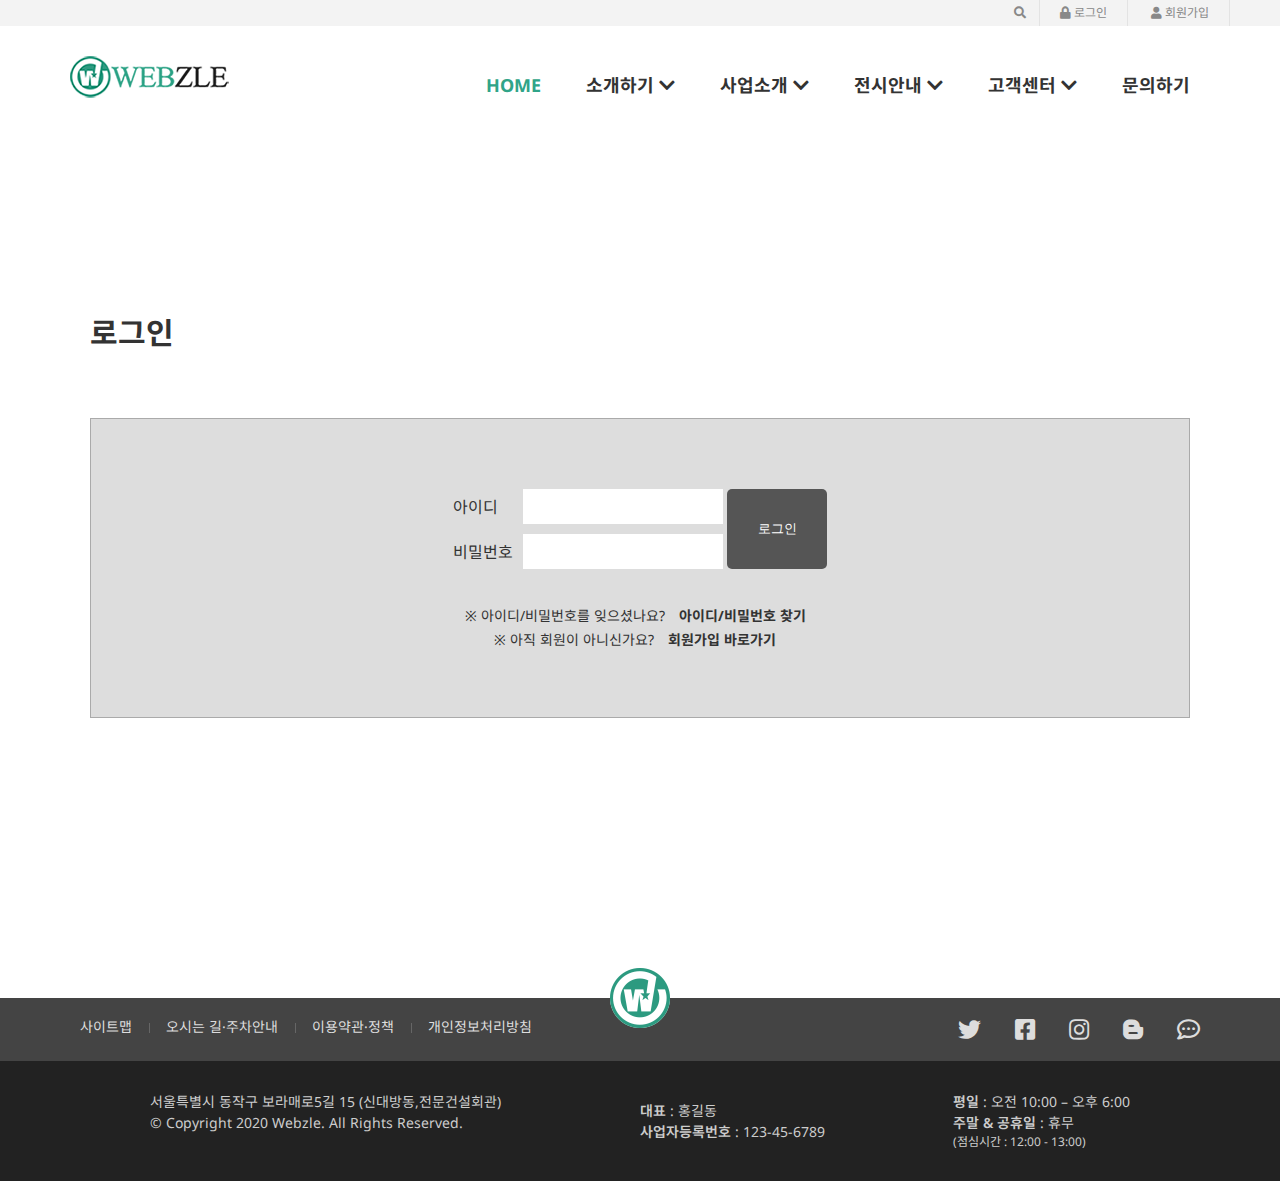
<file: login.html>
<!DOCTYPE html>
<html lang="ko">

<head>
    <meta charset="UTF-8">
    <meta http-equiv="X-UA-Compatible" content="IE=edge">
    <meta name="viewport" content="width=device-width, initial-scale=1.0">
    <title>웹즐미술관</title>
    <link rel="stylesheet" href="css/reset.css">
    <link rel="stylesheet" href="https://use.fontawesome.com/releases/v5.7.0/css/all.css">
    <link rel="stylesheet" href="css/slick.css">
    <link rel="stylesheet" href="css/animate.css">
    <link rel="stylesheet" href="css/common.css">
    <link rel="stylesheet" href="css/login.css">
    <link rel="stylesheet" href="css/rwdindex.css">
    <script src="js/jquery-3.5.1.min.js"></script>
    <script src="js/jquery-ui.min.js"></script>
    <script src="js/jquery.mousewheel.min.js"></script>
</head>

<body>
    <div class="wrap">
        <header id="header">
            <div class="top_menu">
                <div class="row">
                    <div class="search">
                        <span class="blind">검색어 입력</span>
                        <input type="text" id="sbox" placeholder="검색어 입력">
                        <label for="sbox"><i class="fas fa-search"></i></label>
                    </div>
                    <a href="login.html"><i class="fas fa-lock"></i> 로그인</a>
                    <a href="join.html"><i class="fas fa-user"></i> 회원가입</a>
                </div>
            </div>

            <div class="row cf">
                <h1><a href="index.html"><img src="./img/logo.png" alt=""></a></h1>
                <div class="open">
                    <button type="button"><span class="blind">메뉴 열기</span><i class="fas fa-bars"></i></button>
                </div>
                <div class="nav">
                    <ul class="depth1">
                        <li><a href="index.html">HOME</a></li>
                        <li><a href="#none">소개하기 <i class="fas fa-chevron-down"></i></a>
                            <ul class="depth2">
                                <li><a href="#none">소개하기01</a></li>
                                <li><a href="#none">소개하기02</a></li>
                                <li><a href="#none">소개하기03</a></li>
                            </ul>
                        </li>
                        <li><a href="#none">사업소개 <i class="fas fa-chevron-down"></i></a>
                            <ul class="depth2">
                                <li><a href="#none">사업소개01</a></li>
                                <li><a href="#none">사업소개02</a></li>
                            </ul>
                        </li>
                        <li><a href="#none">전시안내 <i class="fas fa-chevron-down"></i></a>
                            <ul class="depth2">
                                <li><a href="#none">전시안내01</a></li>
                                <li><a href="#none">전시안내02</a></li>
                                <li><a href="#none">전시안내03</a></li>
                                <li><a href="#none">전시안내04</a></li>
                            </ul>
                        </li>
                        <li><a href="#none">고객센터 <i class="fas fa-chevron-down"></i></a>
                            <ul class="depth2">
                                <li><a href="notice.html">공지사항</a></li>
                                <li><a href="#none">1:1상담</a></li>
                                <li><a href="#none">자주묻는질문</a></li>
                                <li><a href="#none">자료실</a></li>
                                <li><a href="#none">포토갤러리</a></li>
                                <li><a href="#none">동영상갤러리</a></li>
                                <li><a href="#none">견적문의</a></li>
                                <li><a href="#none">일정관리</a></li>
                                <li><a href="#none">웹진형게시판</a></li>
                            </ul>
                        </li>
                        <li><a href="qna.html">문의하기</a></li>
                    </ul>
                </div>
                <div class="close">
                    <button type="button"><span class="blind">메뉴 닫기</span><i class="fas fa-times"></i></button>
                </div>
            </div>
        </header>
        <section id="section" class="loginpage">
            <div class="loginbox row">
                <h2>로그인</h2>
                <div class="outer">
                    <form action="#none" method="POST">
                        <legend>로그인</legend>
                        <div>
                            <p><label for="idbox">아이디</label><input type="text" id="idbox" name="idbox"></p>
                            <p><label for="pwbox">비밀번호</label><input type="password" id="pwbox" name="pwbox"></p>
                        </div>
                        <button type="submit">로그인</button>
                    </form>
                    <p>※ 아이디/비밀번호를 잊으셨나요? <strong><a href="#none">아이디/비밀번호 찾기</a></strong></p>
                    <p>※ 아직 회원이 아니신가요? <strong><a href="join.html">회원가입 바로가기</a></strong></p>
                </div>
            </div>
        </section>
        <footer id="footer">
            <div class="ft1">
                <div class="row cf">
                    <div class="privacy">
                        <a href="#none">사이트맵</a>
                        <a href="#none">오시는 길·주차안내</a>
                        <a href="#none">이용약관·정책</a>
                        <a href="#none">개인정보처리방침</a>
                    </div>
                    <div class="sns">
                        <a href="#none"><i class="fab fa-twitter"></i><span class="blind">트위터</span></a>
                        <a href="#none"><i class="fab fa-facebook-square"></i><span class="blind">페이스북</span></a>
                        <a href="#none"><i class="fab fa-instagram"></i><span class="blind">인스타그램</span></a>
                        <a href="#none"><i class="fab fa-blogger-b"></i><span class="blind">블로그</span></a>
                        <a href="#none"><i class="far fa-comment-dots"></i><span class="blind">카카오톡</span></a>
                    </div>
                    <img src="./img/logo-footer.png" alt="">
                </div>
            </div>
            <div class="ft2">
                <div class="row cf">
                    <div class="address">
                        <span>서울특별시 동작구 보라매로5길 15 (신대방동,전문건설회관)</span>
                        <span>© Copyright 2020 Webzle. All Rights Reserved.</span>
                    </div>
                    <div class="info">
                        <span><strong>대표</strong> : 홍길동</span>
                        <span><strong>사업자등록번호</strong> : 123-45-6789</span>
                    </div>
                    <div class="contact">
                        <span><strong>평일</strong> : 오전 10:00 – 오후 6:00</span>
                        <span><strong>주말 & 공휴일</strong> : 휴무</span>
                        <span>(점심시간 : 12:00 - 13:00)</span>
                    </div>
                </div>
            </div>
        </footer>
        <div class="gotop">
            <a href="#" class="gotop"><i class="fas fa-angle-up"></i></a>
        </div>
    </div>
    <script src="js/common.js"></script>



</body>

</html>
</file>
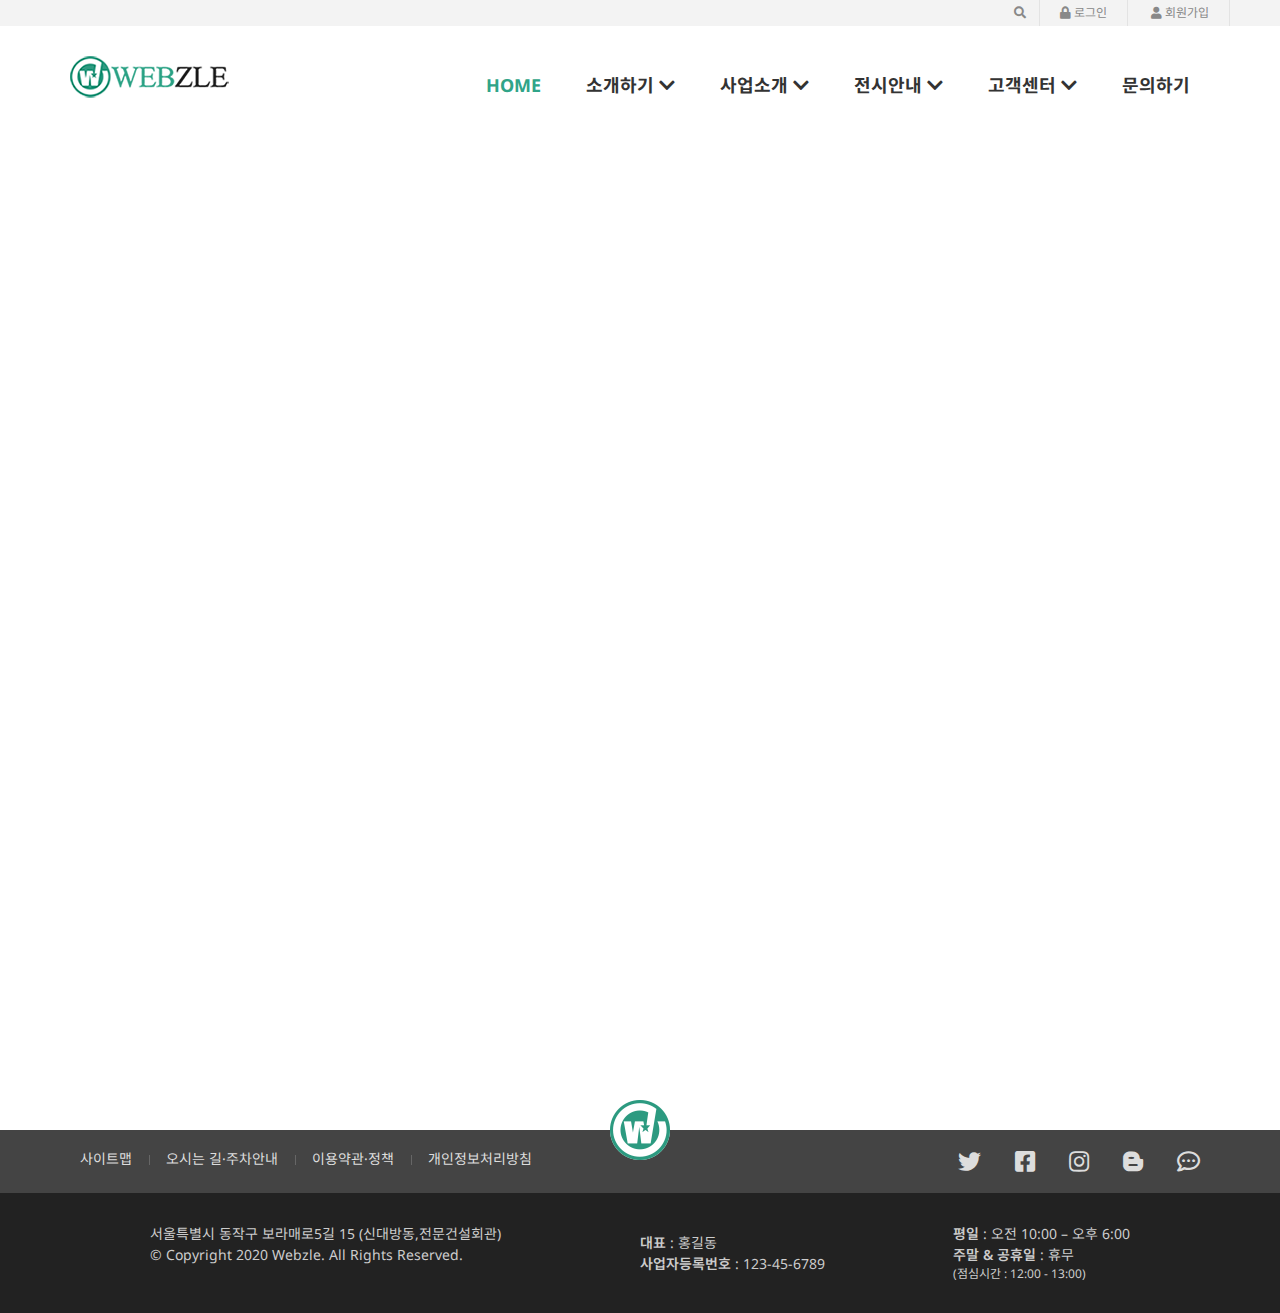
<file: map.html>
<!DOCTYPE html>
<html lang="ko">

<head>
    <meta charset="UTF-8">
    <meta http-equiv="X-UA-Compatible" content="IE=edge">
    <meta name="viewport" content="width=device-width, initial-scale=1.0">
    <title>웹즐미술관</title>
    <link rel="stylesheet" href="css/reset.css">
    <link rel="stylesheet" href="https://use.fontawesome.com/releases/v5.7.0/css/all.css">
    <link rel="stylesheet" href="css/slick.css">
    <link rel="stylesheet" href="css/animate.css">
    <link rel="stylesheet" href="css/jquery-ui.css">
    <link rel="stylesheet" href="css/common.css">
    <link rel="stylesheet" href="css/map.css">
    <link rel="stylesheet" href="css/rwdindex.css">
    <script src="js/jquery-3.5.1.min.js"></script>
    <script src="js/jquery-ui.min.js"></script>
    <script src="js/jquery.mousewheel.min.js"></script>
</head>

<body>
    <div class="wrap">
        <header id="header">
            <div class="top_menu">
                <div class="row">
                    <div class="search">
                        <span class="blind">검색어 입력</span>
                        <input type="text" id="sbox" placeholder="검색어 입력">
                        <label for="sbox"><i class="fas fa-search"></i></label>
                    </div>
                    <a href="login.html"><i class="fas fa-lock"></i> 로그인</a>
                    <a href="join.html"><i class="fas fa-user"></i> 회원가입</a>
                </div>
            </div>

            <div class="row cf">
                <h1><a href="index.html"><img src="./img/logo.png" alt=""></a></h1>
                <div class="open">
                    <button type="button"><span class="blind">메뉴 열기</span><i class="fas fa-bars"></i></button>
                </div>
                <div class="nav">
                    <ul class="depth1">
                        <li><a href="index.html">HOME</a></li>
                        <li><a href="#none">소개하기 <i class="fas fa-chevron-down"></i></a>
                            <ul class="depth2">
                                <li><a href="#none">소개하기01</a></li>
                                <li><a href="#none">소개하기02</a></li>
                                <li><a href="#none">소개하기03</a></li>
                            </ul>
                        </li>
                        <li><a href="#none">사업소개 <i class="fas fa-chevron-down"></i></a>
                            <ul class="depth2">
                                <li><a href="#none">사업소개01</a></li>
                                <li><a href="#none">사업소개02</a></li>
                            </ul>
                        </li>
                        <li><a href="#none">전시안내 <i class="fas fa-chevron-down"></i></a>
                            <ul class="depth2">
                                <li><a href="#none">전시안내01</a></li>
                                <li><a href="#none">전시안내02</a></li>
                                <li><a href="#none">전시안내03</a></li>
                                <li><a href="#none">전시안내04</a></li>
                            </ul>
                        </li>
                        <li><a href="#none">고객센터 <i class="fas fa-chevron-down"></i></a>
                            <ul class="depth2">
                                <li><a href="notice.html">공지사항</a></li>
                                <li><a href="#none">1:1상담</a></li>
                                <li><a href="#none">자주묻는질문</a></li>
                                <li><a href="#none">자료실</a></li>
                                <li><a href="#none">포토갤러리</a></li>
                                <li><a href="#none">동영상갤러리</a></li>
                                <li><a href="#none">견적문의</a></li>
                                <li><a href="#none">일정관리</a></li>
                                <li><a href="#none">웹진형게시판</a></li>
                            </ul>
                        </li>
                        <li><a href="qna.html">문의하기</a></li>
                    </ul>
                </div>
                <div class="close">
                    <button type="button"><span class="blind">메뉴 닫기</span><i class="fas fa-times"></i></button>
                </div>
            </div>
        </header>
        <section id="section" class="mappage">
            <div class="mapbox">
                <iframe src="https://www.google.com/maps/embed?pb=!1m18!1m12!1m3!1d1583.1006392174038!2d127.0116488081489!3d37.47957632347601!2m3!1f0!2f0!3f0!3m2!1i1024!2i768!4f13.1!3m3!1m2!1s0x357ca11a4018d209%3A0xdf93b7c7ab38a690!2z7JiI7Iig7J2YIOyghOuLuSBTQUM!5e0!3m2!1sko!2skr!4v1615479172418!5m2!1sko!2skr" width="100%" height="100%" style="border:0;" allowfullscreen="" loading="lazy"></iframe>
            </div>
        </section>
        <footer id="footer">
            <div class="ft1">
                <div class="row cf">
                    <div class="privacy">
                        <a href="#none">사이트맵</a>
                        <a href="#none">오시는 길·주차안내</a>
                        <a href="#none">이용약관·정책</a>
                        <a href="#none">개인정보처리방침</a>
                    </div>
                    <div class="sns">
                        <a href="#none"><i class="fab fa-twitter"></i><span class="blind">트위터</span></a>
                        <a href="#none"><i class="fab fa-facebook-square"></i><span class="blind">페이스북</span></a>
                        <a href="#none"><i class="fab fa-instagram"></i><span class="blind">인스타그램</span></a>
                        <a href="#none"><i class="fab fa-blogger-b"></i><span class="blind">블로그</span></a>
                        <a href="#none"><i class="far fa-comment-dots"></i><span class="blind">카카오톡</span></a>
                    </div>
                    <img src="./img/logo-footer.png" alt="">
                </div>
            </div>
            <div class="ft2">
                <div class="row cf">
                    <div class="address">
                        <span>서울특별시 동작구 보라매로5길 15 (신대방동,전문건설회관)</span>
                        <span>© Copyright 2020 Webzle. All Rights Reserved.</span>
                    </div>
                    <div class="info">
                        <span><strong>대표</strong> : 홍길동</span>
                        <span><strong>사업자등록번호</strong> : 123-45-6789</span>
                    </div>
                    <div class="contact">
                        <span><strong>평일</strong> : 오전 10:00 – 오후 6:00</span>
                        <span><strong>주말 & 공휴일</strong> : 휴무</span>
                        <span>(점심시간 : 12:00 - 13:00)</span>
                    </div>
                </div>
            </div>
        </footer>
        <div class="gotop">
            <a href="#" class="gotop"><i class="fas fa-angle-up"></i></a>
        </div>
    </div>
    <script src="js/common.js"></script>

</body>

</html>
</file>
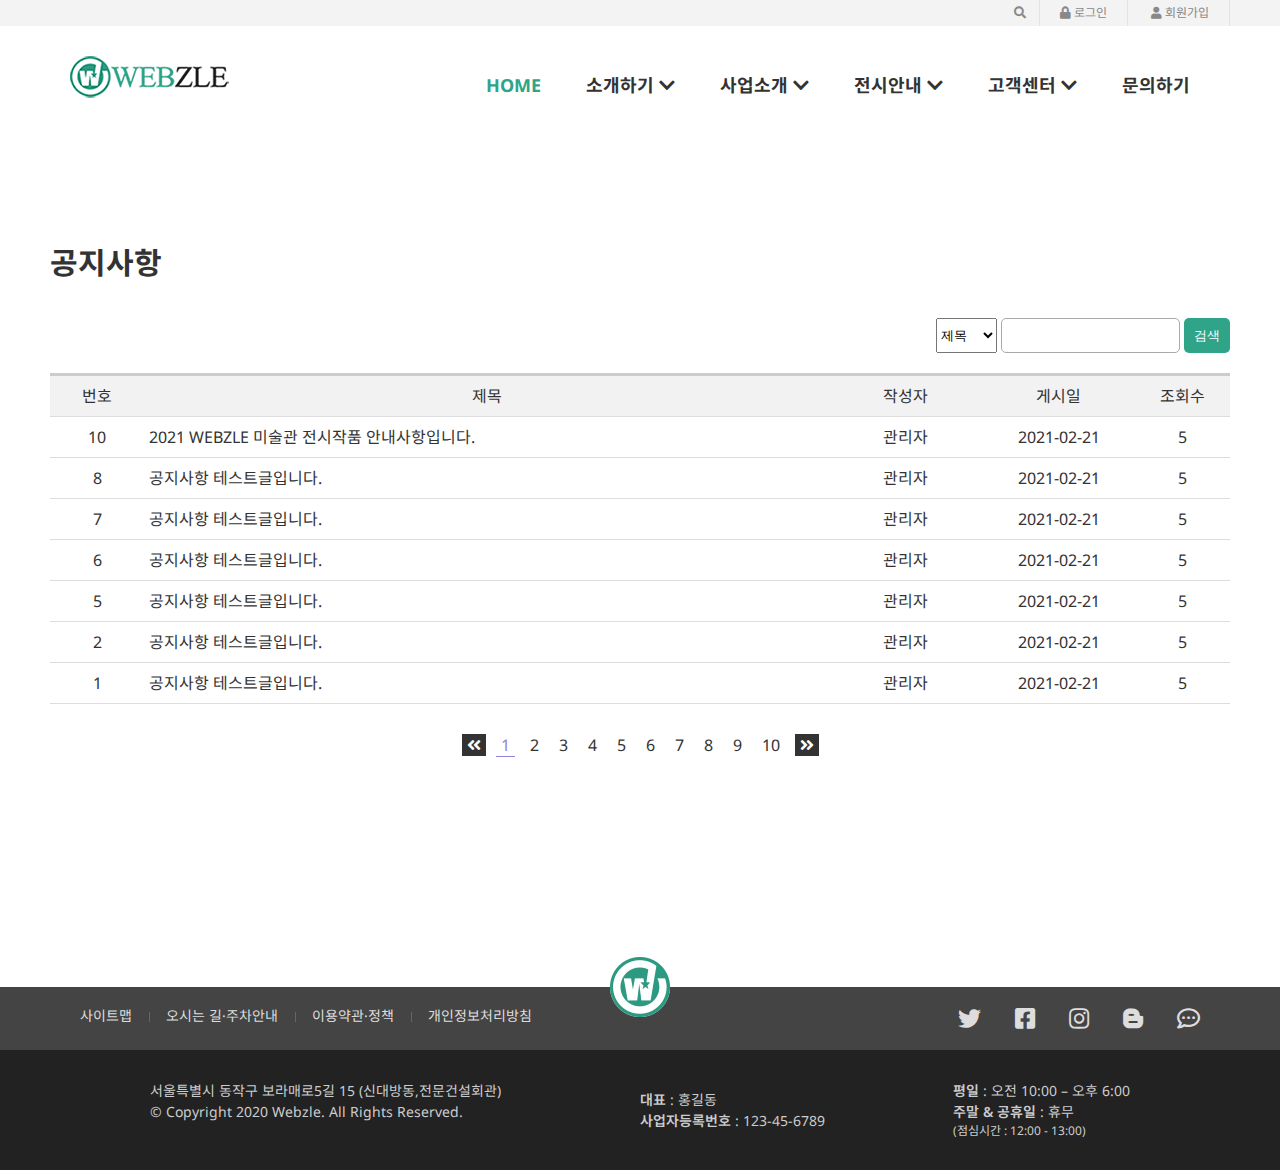
<file: notice.html>
<!DOCTYPE html>
<html lang="ko">

<head>
    <meta charset="UTF-8">
    <meta http-equiv="X-UA-Compatible" content="IE=edge">
    <meta name="viewport" content="width=device-width, initial-scale=1.0">
    <title>웹즐미술관</title>
    <link rel="stylesheet" href="css/reset.css">
    <link rel="stylesheet" href="https://use.fontawesome.com/releases/v5.7.0/css/all.css">
    <link rel="stylesheet" href="css/slick.css">
    <link rel="stylesheet" href="css/animate.css">
    <link rel="stylesheet" href="css/common.css">
    <link rel="stylesheet" href="css/notice.css">
    <link rel="stylesheet" href="css/rwdindex.css">
    <script src="js/jquery-3.5.1.min.js"></script>
    <script src="js/jquery-ui.min.js"></script>
    <script src="js/jquery.mousewheel.min.js"></script>
</head>

<body>
    <div class="wrap">
        <header id="header">
            <div class="top_menu">
                <div class="row">
                    <div class="search">
                        <span class="blind">검색어 입력</span>
                        <input type="text" id="sbox" placeholder="검색어 입력">
                        <label for="sbox"><i class="fas fa-search"></i></label>
                    </div>
                    <a href="login.html"><i class="fas fa-lock"></i> 로그인</a>
                    <a href="join.html"><i class="fas fa-user"></i> 회원가입</a>
                </div>
            </div>

            <div class="row cf">
                <h1><a href="index.html"><img src="./img/logo.png" alt=""></a></h1>
                <div class="open">
                    <button type="button"><span class="blind">메뉴 열기</span><i class="fas fa-bars"></i></button>
                </div>
                <div class="nav">
                    <ul class="depth1">
                        <li><a href="index.html">HOME</a></li>
                        <li><a href="#none">소개하기 <i class="fas fa-chevron-down"></i></a>
                            <ul class="depth2">
                                <li><a href="#none">소개하기01</a></li>
                                <li><a href="#none">소개하기02</a></li>
                                <li><a href="#none">소개하기03</a></li>
                            </ul>
                        </li>
                        <li><a href="#none">사업소개 <i class="fas fa-chevron-down"></i></a>
                            <ul class="depth2">
                                <li><a href="#none">사업소개01</a></li>
                                <li><a href="#none">사업소개02</a></li>
                            </ul>
                        </li>
                        <li><a href="#none">전시안내 <i class="fas fa-chevron-down"></i></a>
                            <ul class="depth2">
                                <li><a href="#none">전시안내01</a></li>
                                <li><a href="#none">전시안내02</a></li>
                                <li><a href="#none">전시안내03</a></li>
                                <li><a href="#none">전시안내04</a></li>
                            </ul>
                        </li>
                        <li><a href="#none">고객센터 <i class="fas fa-chevron-down"></i></a>
                            <ul class="depth2">
                                <li><a href="notice.html">공지사항</a></li>
                                <li><a href="#none">1:1상담</a></li>
                                <li><a href="#none">자주묻는질문</a></li>
                                <li><a href="#none">자료실</a></li>
                                <li><a href="#none">포토갤러리</a></li>
                                <li><a href="#none">동영상갤러리</a></li>
                                <li><a href="#none">견적문의</a></li>
                                <li><a href="#none">일정관리</a></li>
                                <li><a href="#none">웹진형게시판</a></li>
                            </ul>
                        </li>
                        <li><a href="qna.html">문의하기</a></li>
                    </ul>
                </div>
                <div class="close">
                    <button type="button"><span class="blind">메뉴 닫기</span><i class="fas fa-times"></i></button>
                </div>
            </div>
        </header>
        <section id="section" class="noticepage">
            <div class="noticebox row">
                <h2>공지사항</h2>
                <div class="search">
                    <select name="searchlist" id="searchlist">
                        <option value="subject">제목</option>
                        <option value="content">내용</option>
                        <option value="writer">작성자</option>
                    </select>
                    <input type="text" name="searchkeyw" id="searchkeyw">
                    <button type="button">검색</button>
                </div>
                <table>
                    <caption>공지사항 게시판</caption>
                    <colgroup>
                        <col>
                        <col>
                        <col>
                        <col>
                        <col>
                    </colgroup>
                    <thead>
                        <tr>
                            <th>번호</th>
                            <th>제목</th>
                            <th>작성자</th>
                            <th>게시일</th>
                            <th>조회수</th>
                        </tr>
                    </thead>
                    <tbody>
                        <tr>
                            <td>10</td>
                            <td><a href="#">2021 WEBZLE 미술관 전시작품 안내사항입니다.</a></td>
                            <td>관리자</td>
                            <td>2021-02-21</td>
                            <td>5</td>
                        </tr>
                        <td>8</td>
                        <td><a href="#">공지사항 테스트글입니다.</a></td>
                        <td>관리자</td>
                        <td>2021-02-21</td>
                        <td>5</td>
                        </tr>
                        <tr>
                            <td>7</td>
                            <td><a href="#">공지사항 테스트글입니다.</a></td>
                            <td>관리자</td>
                            <td>2021-02-21</td>
                            <td>5</td>
                        </tr>
                        <tr>
                            <td>6</td>
                            <td><a href="#">공지사항 테스트글입니다.</a></td>
                            <td>관리자</td>
                            <td>2021-02-21</td>
                            <td>5</td>
                        </tr>
                        <tr>
                            <td>5</td>
                            <td><a href="#">공지사항 테스트글입니다.</a></td>
                            <td>관리자</td>
                            <td>2021-02-21</td>
                            <td>5</td>
                        </tr>
                        <tr>
                            <td>2</td>
                            <td><a href="#">공지사항 테스트글입니다.</a></td>
                            <td>관리자</td>
                            <td>2021-02-21</td>
                            <td>5</td>
                        </tr>
                        <tr>
                            <td>1</td>
                            <td><a href="#">공지사항 테스트글입니다.</a></td>
                            <td>관리자</td>
                            <td>2021-02-21</td>
                            <td>5</td>
                        </tr>
                    </tbody>
                </table>
                <div class="num-list">
                    <span><i class="fas fa-angle-double-left"></i></span>
                    <a href="#" class="act">1</a>
                    <a href="#">2</a>
                    <a href="#">3</a>
                    <a href="#">4</a>
                    <a href="#">5</a>
                    <a href="#">6</a>
                    <a href="#">7</a>
                    <a href="#">8</a>
                    <a href="#">9</a>
                    <a href="#">10</a>
                    <span><i class="fas fa-angle-double-right"></i></span>
                </div>

            </div>
        </section>
        <footer id="footer">
            <div class="ft1">
                <div class="row cf">
                    <div class="privacy">
                        <a href="#none">사이트맵</a>
                        <a href="#none">오시는 길·주차안내</a>
                        <a href="#none">이용약관·정책</a>
                        <a href="#none">개인정보처리방침</a>
                    </div>
                    <div class="sns">
                        <a href="#none"><i class="fab fa-twitter"></i><span class="blind">트위터</span></a>
                        <a href="#none"><i class="fab fa-facebook-square"></i><span class="blind">페이스북</span></a>
                        <a href="#none"><i class="fab fa-instagram"></i><span class="blind">인스타그램</span></a>
                        <a href="#none"><i class="fab fa-blogger-b"></i><span class="blind">블로그</span></a>
                        <a href="#none"><i class="far fa-comment-dots"></i><span class="blind">카카오톡</span></a>
                    </div>
                    <img src="./img/logo-footer.png" alt="">
                </div>
            </div>
            <div class="ft2">
                <div class="row cf">
                    <div class="address">
                        <span>서울특별시 동작구 보라매로5길 15 (신대방동,전문건설회관)</span>
                        <span>© Copyright 2020 Webzle. All Rights Reserved.</span>
                    </div>
                    <div class="info">
                        <span><strong>대표</strong> : 홍길동</span>
                        <span><strong>사업자등록번호</strong> : 123-45-6789</span>
                    </div>
                    <div class="contact">
                        <span><strong>평일</strong> : 오전 10:00 – 오후 6:00</span>
                        <span><strong>주말 & 공휴일</strong> : 휴무</span>
                        <span>(점심시간 : 12:00 - 13:00)</span>
                    </div>
                </div>
            </div>
        </footer>
        <div class="gotop">
            <a href="#" class="gotop"><i class="fas fa-angle-up"></i></a>
        </div>
    </div>
    <script src="js/common.js"></script>



</body>

</html>
</file>
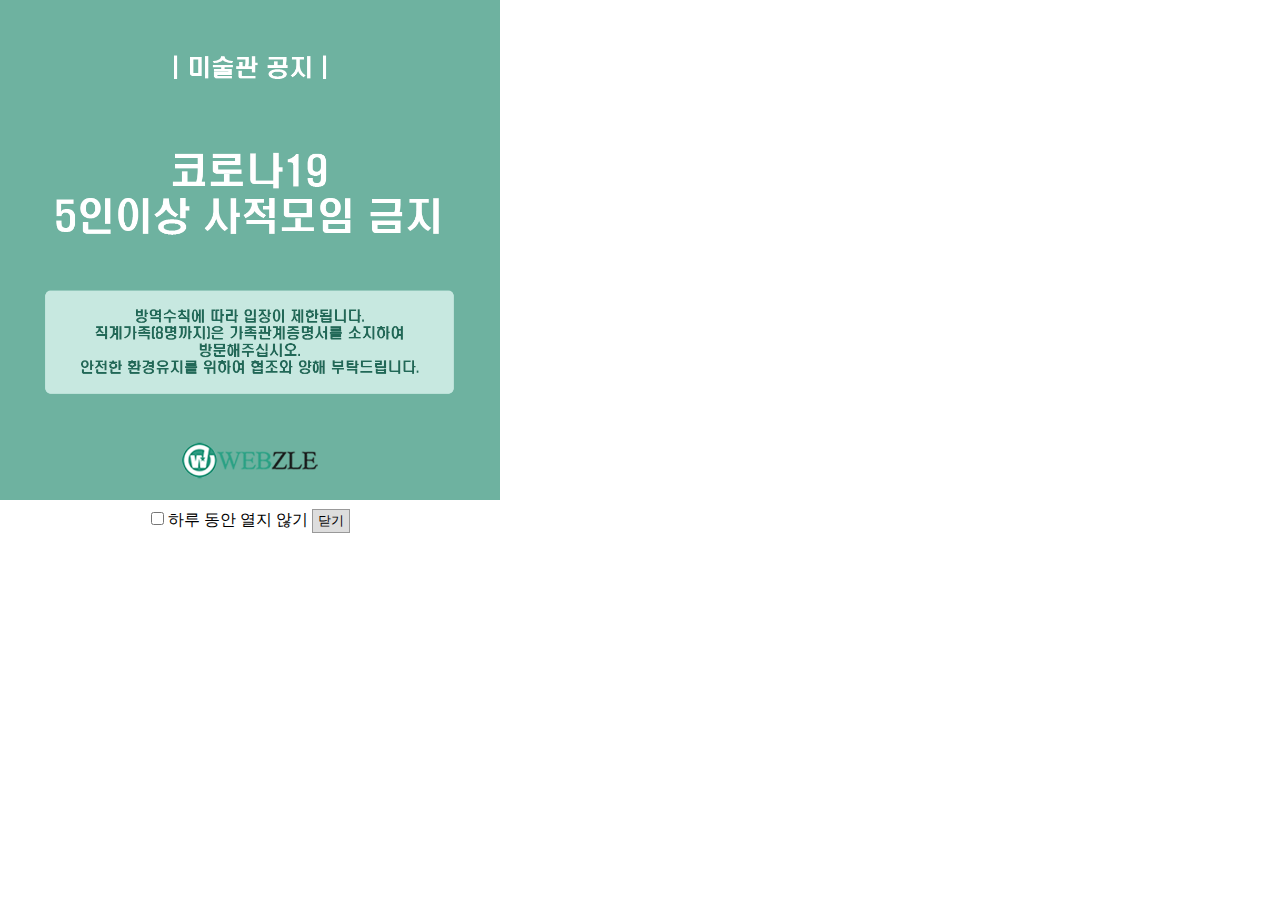
<file: popup.html>
<!DOCTYPE html>
<html lang="ko">
<head>
    <meta charset="UTF-8">
    <meta http-equiv="X-UA-Compatible" content="IE=edge">
    <meta name="viewport" content="width=device-width, initial-scale=1.0">
    <title>Popup</title>
    <style>
        * {margin: 0; padding: 0; box-sizing: border-box ;}
        .popup {width: 500px;}
        .popup img {width: 100%;}
        .btn {text-align: center; margin-top: 5px;}
        .btn button {background: #ddd; border: 1px solid #999; padding: 2px 5px;}
    </style>
</head>
<body>
    <div class="popup">
        <img src="img/popup.png" alt="">
        <div class="btn">
            <input type="checkbox" id="chk"> 하루 동안 열지 않기
            <button type="button" onclick="wclose()">닫기</button>
        </div>
    </div>
    <script>
        function wclose(){
            if (document.getElementById('chk').checked) {
                var date = new Date()
                date.setDate(date.getDate()+ 1)  // 만료시간
                document.cookie = escape('popupYN') +'='+escape('N')+"; expires="+date.toUTCString();
            }
            self.close()
        }
    </script>
</body>
</html>
</file>
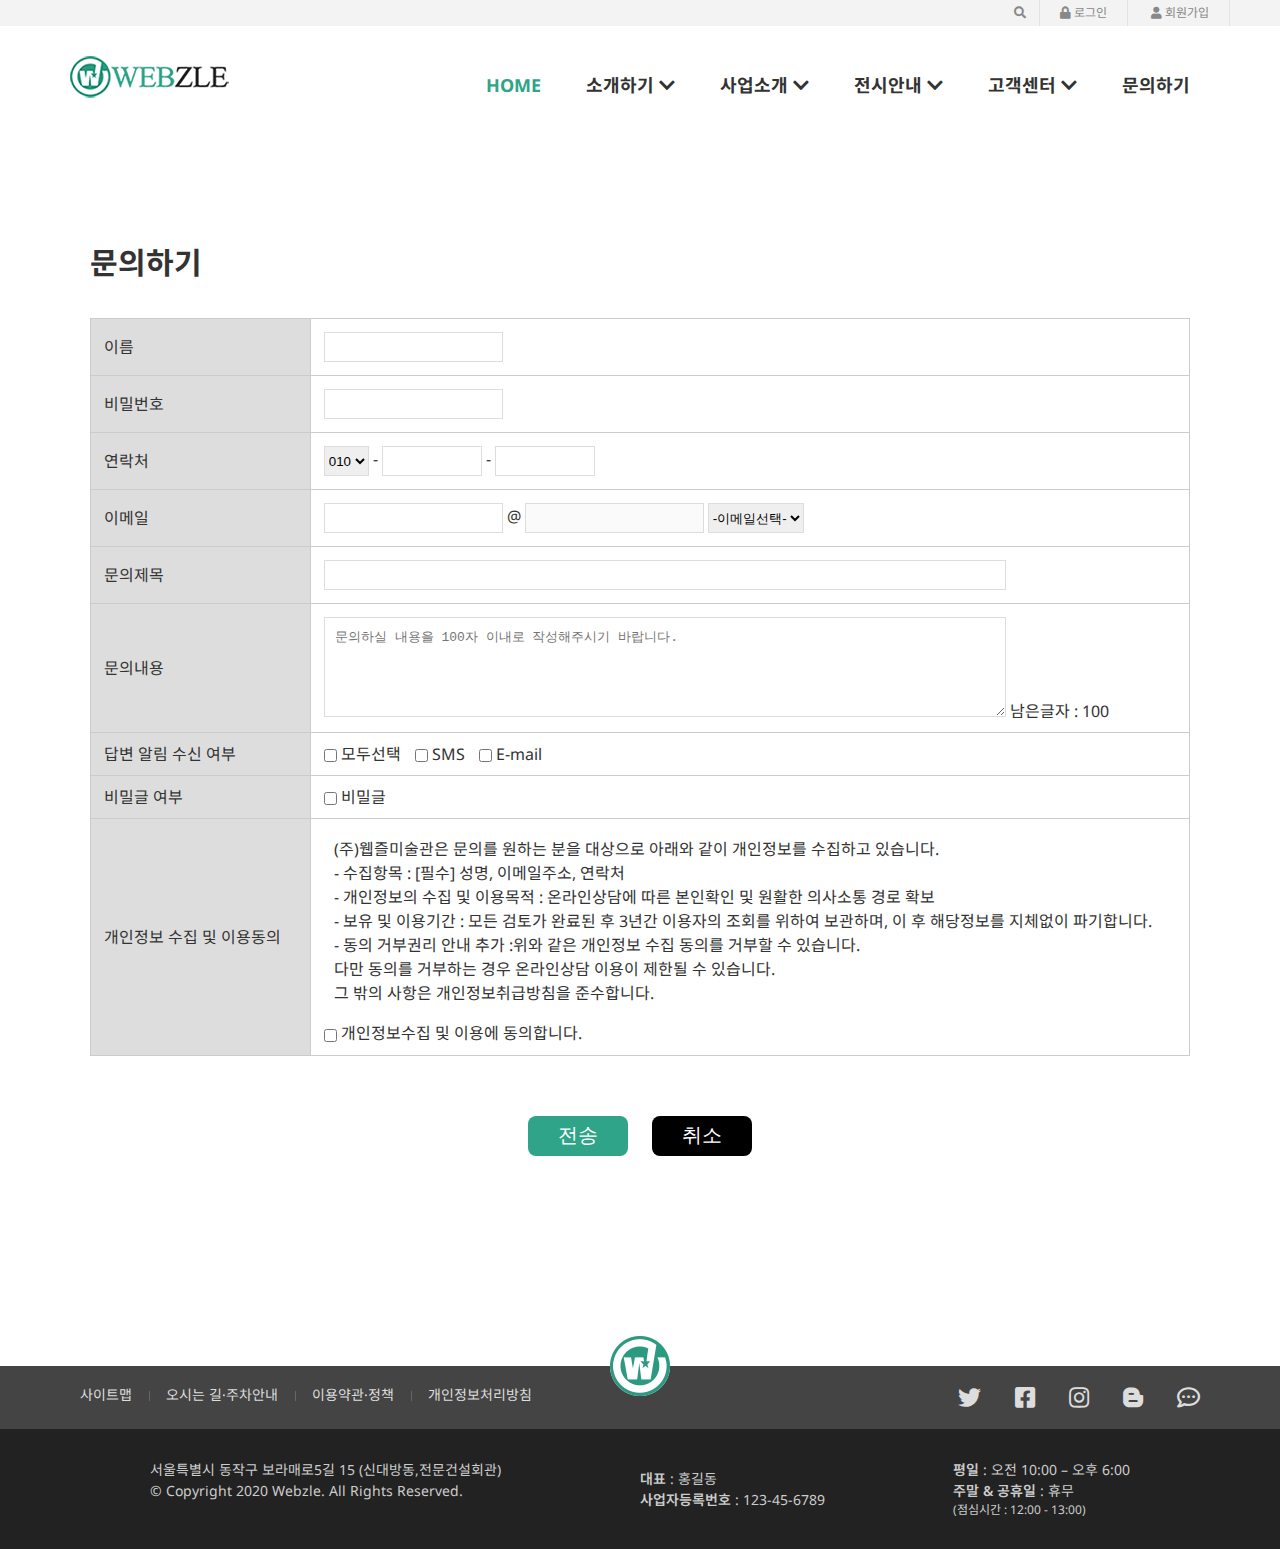
<file: qna.html>
<!DOCTYPE html>
<html lang="ko">

<head>
    <meta charset="UTF-8">
    <meta http-equiv="X-UA-Compatible" content="IE=edge">
    <meta name="viewport" content="width=device-width, initial-scale=1.0">
    <title>웹즐미술관</title>
    <link rel="stylesheet" href="css/reset.css">
    <link rel="stylesheet" href="https://use.fontawesome.com/releases/v5.7.0/css/all.css">
    <link rel="stylesheet" href="css/slick.css">
    <link rel="stylesheet" href="css/animate.css">
    <link rel="stylesheet" href="css/common.css">
    <link rel="stylesheet" href="css/qna.css">
    <link rel="stylesheet" href="css/rwdindex.css">
    <script src="js/jquery-3.5.1.min.js"></script>
    <script src="js/slick.min.js"></script>
    <script src="js/jquery.mousewheel.min.js"></script>
</head>

<body>
    <div class="wrap">
        <header id="header">
            <div class="top_menu">
                <div class="row">
                    <div class="search">
                        <span class="blind">검색어 입력</span>
                        <input type="text" id="sbox" placeholder="검색어 입력">
                        <label for="sbox"><i class="fas fa-search"></i></label>
                    </div>
                    <a href="login.html"><i class="fas fa-lock"></i> 로그인</a>
                    <a href="join.html"><i class="fas fa-user"></i> 회원가입</a>
                </div>
            </div>

            <div class="row cf">
                <h1><a href="index.html"><img src="./img/logo.png" alt=""></a></h1>
                <div class="open">
                    <button type="button"><span class="blind">메뉴 열기</span><i class="fas fa-bars"></i></button>
                </div>
                <div class="nav">
                    <ul class="depth1">
                        <li><a href="index.html">HOME</a></li>
                        <li><a href="#none">소개하기 <i class="fas fa-chevron-down"></i></a>
                            <ul class="depth2">
                                <li><a href="#none">소개하기01</a></li>
                                <li><a href="#none">소개하기02</a></li>
                                <li><a href="#none">소개하기03</a></li>
                            </ul>
                        </li>
                        <li><a href="#none">사업소개 <i class="fas fa-chevron-down"></i></a>
                            <ul class="depth2">
                                <li><a href="#none">사업소개01</a></li>
                                <li><a href="#none">사업소개02</a></li>
                            </ul>
                        </li>
                        <li><a href="#none">전시안내 <i class="fas fa-chevron-down"></i></a>
                            <ul class="depth2">
                                <li><a href="#none">전시안내01</a></li>
                                <li><a href="#none">전시안내02</a></li>
                                <li><a href="#none">전시안내03</a></li>
                                <li><a href="#none">전시안내04</a></li>
                            </ul>
                        </li>
                        <li><a href="#none">고객센터 <i class="fas fa-chevron-down"></i></a>
                            <ul class="depth2">
                                <li><a href="notice.html">공지사항</a></li>
                                <li><a href="#none">1:1상담</a></li>
                                <li><a href="#none">자주묻는질문</a></li>
                                <li><a href="#none">자료실</a></li>
                                <li><a href="#none">포토갤러리</a></li>
                                <li><a href="#none">동영상갤러리</a></li>
                                <li><a href="#none">견적문의</a></li>
                                <li><a href="#none">일정관리</a></li>
                                <li><a href="#none">웹진형게시판</a></li>
                            </ul>
                        </li>
                        <li><a href="qna.html">문의하기</a></li>
                    </ul>
                </div>
                <div class="close">
                    <button type="button"><span class="blind">메뉴 닫기</span><i class="fas fa-times"></i></button>
                </div>
            </div>
        </header>
        <section id="section" class="qnapage">
            <div class="qnabox row">
                <h2>문의하기</h2>
                <form action="#none" method="POST">
                    <fieldset>
                        <table>
                            <colgroup>
                                <col>
                                <col>
                            </colgroup>
                            <tbody>
                                <tr>
                                    <th><label for="irum">이름</label></th>
                                    <td>
                                        <input type="text" id="irum" name="irum">
                                    </td>
                                </tr>
                                <tr>
                                    <th><label for="pwbox">비밀번호</label></th>
                                    <td>
                                        <input type="text" id="pwbox" name="pwbox">
                                    </td>
                                </tr>
                                <tr>
                                    <th><label for="hp">연락처</label></th>
                                    <td>
                                        <select name="hp" id="hp">
                                            <option value="010">010</option>
                                            <option value="011">011</option>
                                        </select>
                                        -
                                        <input type="text" id="hp1" name="hp1">
                                        -
                                        <input type="text" id="hp2" name="hp2">
                                    </td>
                                </tr>
                                <tr>
                                    <th><label for="emailid">이메일</label></th>
                                    <td>
                                        <input type="text" id="emailid" name="emailid"> @
                                        <input type="text" id="emaildomain" name="emaildomain" disabled>
                                        <select id="domainlist">
                                            <option value="noselect">-이메일선택-</option>
                                            <option value="naver.com">네이버</option>
                                            <option value="daum.net">다음</option>
                                            <option value="self">직접입력</option>
                                        </select>
                                    </td>
                                </tr>
                                <tr>
                                    <th><label for="title">문의제목</label></th>
                                    <td>
                                        <input type="text" id="title" name="title">
                                    </td>
                                </tr>
                                <tr>
                                    <th><label for="memo">문의내용</label></th>
                                    <td>
                                        <textarea name="memo" id="memo" maxlength="100"
                                            placeholder="문의하실 내용을 100자 이내로 작성해주시기 바랍니다."></textarea>
                                        남은글자 : <span class="remain">100</span>
                                    </td>
                                </tr>
                                <tr>
                                    <th>답변 알림 수신 여부</th>
                                    <td>
                                        <input type="checkbox" id="all"> <label for="all">모두선택</label>
                                        <input type="checkbox" name="as1" id="as1" value="as1"> <label
                                            for="as1">SMS</label>
                                            <input type="checkbox" name="as2" id="as2" value="as2"> <label
                                            for="as2">E-mail</label>
                                    </td>
                                </tr>
                                 <tr>
                                    <th>비밀글 여부</th>
                                    <td>
                                        <input type="checkbox" value="ok" id="scok" name="scok"> <label
                                                for="emailok">비밀글</label>
                                    </td>
                                </tr>
                                <tr>
                                    <th>개인정보 수집 및 이용동의</th>
                                    <td>
                                        <div class="agree">
                                                (주)웹즐미술관은 문의를 원하는 분을 대상으로 아래와 같이 개인정보를 수집하고 있습니다.<br>
                                                - 수집항목 : [필수] 성명, 이메일주소, 연락처<br>
                                                - 개인정보의 수집 및 이용목적 : 온라인상담에 따른 본인확인 및 원활한 의사소통 경로 확보<br>
                                                - 보유 및 이용기간 : 모든 검토가 완료된 후 3년간 이용자의 조회를 위하여 보관하며, 이 후 해당정보를 지체없이 파기합니다.<br>
                                                - 동의 거부권리 안내 추가 :위와 같은 개인정보 수집 동의를 거부할 수 있습니다.<br>
                                                 다만 동의를 거부하는 경우 온라인상담 이용이 제한될 수 있습니다.<br>
                                                 그 밖의 사항은 개인정보취급방침을 준수합니다.</div>
                                        <p>
                                            <input type="checkbox" value="ok" id="agreeok" name="agreeok"> <label
                                                for="agreeok">개인정보수집 및 이용에 동의합니다.</label>
                                        </p>
                                    </td>
                                </tr>
                            </tbody>
                        </table>
                    </fieldset>
                    <div class="btn">
                        <button type="submit">전송</button>
                        <button type="reset">취소</button>
                    </div>
                </form>
            </div>
        </section>
        <footer id="footer">
            <div class="ft1">
                <div class="row cf">
                    <div class="privacy">
                        <a href="#none">사이트맵</a>
                        <a href="#none">오시는 길·주차안내</a>
                        <a href="#none">이용약관·정책</a>
                        <a href="#none">개인정보처리방침</a>
                    </div>
                    <div class="sns">
                        <a href="#none"><i class="fab fa-twitter"></i><span class="blind">트위터</span></a>
                        <a href="#none"><i class="fab fa-facebook-square"></i><span class="blind">페이스북</span></a>
                        <a href="#none"><i class="fab fa-instagram"></i><span class="blind">인스타그램</span></a>
                        <a href="#none"><i class="fab fa-blogger-b"></i><span class="blind">블로그</span></a>
                        <a href="#none"><i class="far fa-comment-dots"></i><span class="blind">카카오톡</span></a>
                    </div>
                    <img src="./img/logo-footer.png" alt="">
                </div>
            </div>
            <div class="ft2">
                <div class="row cf">
                    <div class="address">
                        <span>서울특별시 동작구 보라매로5길 15 (신대방동,전문건설회관)</span>
                        <span>© Copyright 2020 Webzle. All Rights Reserved.</span>
                    </div>
                    <div class="info">
                        <span><strong>대표</strong> : 홍길동</span>
                        <span><strong>사업자등록번호</strong> : 123-45-6789</span>
                    </div>
                    <div class="contact">
                        <span><strong>평일</strong> : 오전 10:00 – 오후 6:00</span>
                        <span><strong>주말 & 공휴일</strong> : 휴무</span>
                        <span>(점심시간 : 12:00 - 13:00)</span>
                    </div>
                </div>
            </div>
        </footer>
        <div class="gotop">
            <a href="#" class="gotop"><i class="fas fa-angle-up"></i></a>
        </div>
    </div>
    <script src="js/common.js"></script>
    <script src="js/qna.js"></script>
</body>

</html>
</file>
<file: css/common.css>
@charset "utf-8";
@import url('https://fonts.googleapis.com/css2?family=Noto+Sans+KR&display=swap');
@import url('https://fonts.googleapis.com/css2?family=Noto+Sans&display=swap');

body {font-family: "Noto Sans", "Noto Sans KR", sans-serif; color: #333; background: #eee;}
.row {max-width: 1200px; margin: 0 auto; padding: 0 10px;}
button {outline: none; background: none;}


/* header 구역 */
#header {background: #fff;}
#header.on {position: fixed; width: 100%; background: #fff; top: 0; left: 0; z-index: 999999;} 
#header.on .top_menu {display: none}
#header .top_menu {background:#f3f3f3; color: #888; font-size: 12px; text-align: right; }
#header .top_menu a {padding: 7px 20px; display: inline-block; border-right: 1px solid #e3e3e3; }
#header .top_menu a:nth-of-type(1) {border-left: 1px solid #e3e3e3;}
#header .top_menu a:hover {color: #30a488}
#header h1 {float: left; padding: 30px 0; padding-left: 20px;}
#header .open, #header .close {display: none;}
#header .nav {float: right; font-size: 18px; padding: 20px 20px 0 0}
.nav .depth1 > li {display: inline-block; font-weight: bold; position: relative;
                   padding: 30px 20px;}
.nav .depth1 > li:hover {color: #30a488;}
.nav .depth1 > li:nth-child(1) {color: #30a488}                   
.nav .depth1 > li.on .depth2 {display: block;}
.nav .depth2 {position: absolute; top: 100%; left: 0; width: 160px;
              z-index: 999; background: #fff; display: none;}
.nav .depth2 > li > a {padding: 13px 20px; display: block; font-size: 15px; color: #555;}
.nav .depth2 > li:hover a {background: #30a488; color:#fff}
/* 검색창 */
#header .search {display: inline-block; padding-right: 10px;}
#header .search #sbox {border: none; text-indent: 1em; width: 0;
                       overflow: hidden; transition: all 0.5s; outline: none; }
#header .search #sbox.on {width: 170px;}
#header .search i:hover {color: #30a488; cursor: pointer}


/* footer구역 */
.ft1 {background: #444; color: #ddd; padding: 20px; margin-top: 100px;
      position: relative;}
.ft1 .privacy {float: left}
.ft1 .privacy a {position: relative; padding-left: 30px; font-size: 14px;}
.ft1 .privacy a:hover {color:#30a488}
.ft1 .privacy a::after {content: ''; width: 1px; height: 10px; cursor: default; 
                         background: #666; position: absolute; 
                         top: 6px; bottom: 2px; right: -18px;}
.ft1 .privacy a:last-child::after {display: none}             
.ft1 .sns {float: right;}
.ft1 .sns a {padding-right: 30px; font-size: 23px;}
.ft1 .sns a:hover {color: #30a488;}
.ft1 img {position: absolute; top: 0; left: 50%; transform: translate(-50%, -30px);}
.ft2 {background: #222; color: #ccc; padding: 30px; position: relative; line-height: 1.5;}
.ft2 span {display: block; font-size: 14px;}
.ft2 strong {font-weight: 600;}
.ft2 .address {float: left; margin-left: 100px ;}
.ft2 .info {position: absolute; top: 50%; left: 50%; right: 0; transform: translateY(-50%);}
.ft2 .contact {float: right;  margin-right: 100px ;}
.ft2 .contact span:nth-child(3) {font-size: 12px;}

/* go top 버튼 */
.gotop {position: fixed; bottom: 30px; right: 30px; z-index: 999;  
        transition: all 0.5s; opacity: 0;}
.gotop.on {opacity: 1; z-index: 99999}
.gotop a {width: 50px; height: 50px; line-height: 50px; display: block;
          background: rgba(0, 0, 0, 0.8); color: #fff; transition: all 0.5s;
          text-align: center; border-radius: 50%; font-size: 20px;}
.gotop a:hover {background: #30a488}
</file>
<file: css/index.css>
@charset "utf-8";
@import url('https://fonts.googleapis.com/css2?family=Noto+Sans+KR&display=swap');
@import url('https://fonts.googleapis.com/css2?family=Noto+Sans&display=swap');

body {font-family: "Noto Sans", "Noto Sans KR", sans-serif; color: #333; background: #eee;}
.row {max-width: 1200px; margin: 0 auto; padding: 0 10px;}
button {outline: none; background: none;}



/* 공통 */
.title p {color: #aaa081; font-size: 20px; font-weight: bold; font-style: italic;}
.title p::before {content: ''; width: 70px; height: 3px; background: #aaa081;
                  transform: translateX(-50%); display: block; margin-bottom: 10px;}
.title h3 {font-size: 36px; font-weight: bold; margin: 30px 0 50px 10px}


/* article1 구역 */
.article1 {height: 675px; position: relative;}
.slide_group1 {position: relative;}
.slide_group1 .slide {position: relative;}
.slide_group1 .slide1 .img{background: url(../img/main_slider_01.jpg) no-repeat center;
                           height: 675px; background-size: cover;}
.slide_group1 .slide2 .img{background: url(../img/main_slider_02.jpg) no-repeat center;
                           height: 675px; background-size: cover;}
.slide_group1 .slide3 .img{background: url(../img/main_slider_03.jpg) no-repeat center;
                           height: 675px; background-size: cover;}
.slide_group1 .slide.slick-active .img {animation: slideImg 5s both;}                           
@keyframes slideImg {from {transform: scale3d(1,1,1)} to {transform: scale3d(1.3,1.3,1.3)}}                          
.slide_group1 .slidetext {position: absolute; top: 38%; left: 0; right: 0; line-height: 1.5;
                         text-align: center; color: #fff; transform: translateY(-50%); 
                         word-break: keep-all; overflow: hidden; text-overflow: ellipsis;}
.slide_group1 .slidetext p {font-size: 25px; font-weight: 700; padding-bottom: 20px;}
.slide_group1 .slidetext h2 {font-size: 50px; font-weight: 500; padding-bottom: 50px;}
.slide_group1 .slidetext a {display: inline-block; font-size: 17px; padding: 15px 45px;
                           background: rgba(255,255,255,0.8); color: #333;
                           font-weight: 600; transition: all 0.5s;}
.slide_group1 .slidetext a:hover {background: rgb(48, 164, 136, 0.8); color:#fff}
.slide_group1 .slide.slick-active .slidetext h2 {animation: fadeInDown 0.5s both 0.3s;} 
.slide_group1 .slide.slick-active .slidetext p {animation: fadeInDown 0.5s both 0.8s;} 
.slide_group1 .slide.slick-active .slidetext a {animation: fadeInUp 0.5s both 1.3s;} 
.slide_group1 .slick-arrow {position: absolute; top: 50%; transform: translateY(-50%);
                            border: none; background: none; z-index: 9999; font-size: 30px; 
                            color:#fff;}
.slide_group1 .prev {left: 70px; width: 53px; height: 53px; border-radius: 50%; cursor: pointer;
                    line-height: 53px; background:rgba(255,255,255,0.2); transition: all 0.5s;}
.slide_group1 .next {right: 70px; width: 53px; height: 53px; border-radius: 50%; cursor: pointer;
                    line-height: 53px; background:rgba(255,255,255,0.2); transition: all 0.5s;}
.slide_group1 .prev:hover, .slide_group1 .next:hover {background:rgba(255,255,255,0.7); color:#333}                    
.slide_group1 .slick-dots {position: absolute; bottom: 120px; left: 0; right: 0; text-align: center;}
.slide_group1 .slick-dots li {display: inline-block; margin: 0 5px; width: 100px; height: 3px; 
                              background:rgba(255,255,255,0.2); position: relative;}
.slide_group1 .slick-dots li button {width: 0px; height: 3px; background: #30a488; text-indent: -9999px; 
                                     border: none; overflow: hidden; position: absolute; top: 0; left: 0;}
.slide_group1 .slick-dots li.slick-active button {animation: barani 3s both;}
@keyframes barani {from {width: 0;} to {width: 100px;}}
.article1 .playstop {position: absolute; bottom: 115px; left: 50%; margin-left: 170px; color:rgba(255,255,255,0.2); 
                     border: none; background: none; font-size: 14px;}


/* article2 구역 */
.article2 ul {text-align: center; margin-top: -90px; z-index: 99999; position: relative;}
.article2 ul li {height: 380px; float: left; width: 33.3333%;
                  opacity: 0; -webkit-transform: translate3d(0, 100%, 0); 
                  transform: translate3d(0, 100%, 0); transition: all 0.3s}
.article2.on ul li:nth-child(1) {animation: fadeInUp 0.3s both 0.6s}
.article2.on ul li:nth-child(2) {animation: fadeInUp 0.3s both 0.8s}
.article2.on ul li:nth-child(3) {animation: fadeInUp 0.3s both 1s}
.article2 li i {font-size: 40px; background: rgba(0,0,0,0.05); border-radius: 50%; 
                width: 90px; height: 90px; line-height: 90px; margin: 50px 0 20px;}
.article2 li h3 {font-size: 23px; margin-bottom: 20px;} 
.article2 li p {color:#777; line-height: 1.5; padding: 5px 0 ;}
.article2 li:nth-child(1) {background: #fff;}
.article2 li:nth-child(2) {background: #252930;}
.article2 li:nth-child(3) {background: #fff;}
.article2 li > a:last-of-type {display: inline-block; padding: 13px 30px; margin-top: 30px; 
                             background: #ddd; transition: all 0.5s;}
.article2 li > a:last-of-type:hover {background: #222; color: #fff;}
.article2 li:nth-child(1) p {float: left; width: 20%; margin-right: 10%; margin-left: 10%; 
                             border: 2px solid #888;; padding: 5px 8px; font-size: 14px;
                             margin-top: 22px; border-radius: 20px; transition: all 0.5s;}
.article2 li:nth-child(1) p:hover {background: #888; color: #fff;}
.article2 li:nth-child(1) p:nth-of-type(2) {margin-left: 0; margin-right: 0;}     
.article2 li:nth-child(2) i {background: rgba(255,255,255,0.05); color: #aaa081;}
.article2 li:nth-child(2) h3 {color: #fff}
.article2 li:nth-child(2) a:nth-of-type(2) {background: #aaa081; transition: all 0.5s;}
.article2 li:nth-child(2) a:nth-of-type(2):hover {background: #fff; color: #222;}


/* article3 구역 */
.article3 {margin-top: 100px;}
.article3 img {float: left; animation: ani 5s ease-in-out 0s infinite alternate;
               padding-left: 30px;}
.article3 .onview {float: right; width: 60%; padding-top: 110px; padding-right: 80px;
                   padding-left: 10px;}
.article3 .onview span {line-height: 1.5; overflow: hidden; text-overflow: ellipsis; word-break: keep-all;
                        color: #555;}   
.article3 .onview ul {line-height: 2; margin: 50px 0 0 40px;}  
.article3 .onview ul li {float: left; width: 33.3333%; list-style-type: disc; counter-reset: #222;}         
@keyframes ani {0% { transform:translateY(0px) } 100% { transform:translateY(50px) }}
 

/* article4 구역 */
.article4 {margin-top: 100px; }
.article4 .going {float: left; width: 32%; text-align: center; margin-right: 2%;
                  margin-top: 10px; }
.article4 .gh > .last {margin-right: 0;} 
.article4 .going .imgef {position: relative; overflow: hidden}
.article4 .going .imgef img {width: 100%}
.article4 .going .imgef::after {content: ""; width: 150%; height: 200%; z-index: 11;
                                position: absolute; top: -100%; left: -180%; transition: 1s;
                                transform: rotate(30deg) scale(1.2); 
                                background: linear-gradient(90deg, rgba(255, 255, 255, 0) 50%, rgba(255, 255, 255, 0.7) 100%);}
.article4 .going:hover .imgef::after {top: 100%; left: 100%; -webkit-transform: rotate(0); transform: rotate(0);}
.article4 .going div:last-child p:nth-of-type(1) {font-size: 20px; padding: 20px 0; line-height: 1.5; 
                                                  font-weight: bold;}
.article4 .going div:last-child p:nth-of-type(2) {font-size: 14px; color: #aaa081;}


/* article5 구역 */
.article5 {margin-top: 100px; height: 650px; background: url(../img/cont.jpg) no-repeat;
            background-attachment: fixed; background-size: cover;}
.article5 .title p {padding-top: 80px;}
.article5 .title h3 {color: #fff;}
.article5 .slide {padding-left: 190px; position: relative;}
.article5 .slide img {display: block; width: 100%; transition: all 0.3s;
                      -webkit-clip-path: polygon(0 10%, 100% 0, 100% 100%, 0 90%);
                      clip-path: polygon(0 10%, 100% 0, 100% 100%, 0 90%); }
.article5 .slide img:hover {-webkit-clip-path: polygon(0 0%, 100% 10%, 100% 90%, 0 100%);
                             clip-path: polygon(0 0%, 100% 10%, 100% 90%, 0 100%);}        
.article5 .slide .sdtext {position: absolute; bottom: 80px; left: 0; width: 100%; padding-left: 100px;}
.article5 .slide .sdtext > p {margin: 0; font-size: 26px; line-height: 36px;
                              font-weight: bold; color: #fff; 
                              text-shadow: 2px 3px #aaa081; }


 /* article6 구역 */
.article6 {margin-top: 100px;}
.article6 .column .imgef {position: relative; overflow: hidden;}
.article6 .column .imgef::after {content: ""; width: 150%; height: 200%; z-index: 11;
                                position: absolute; top: -100%; left: -180%; transition: 1s;
                                transform: rotate(30deg) scale(1.2); 
                                background: linear-gradient( 90deg, rgba(255, 255, 255, 0) 50%, rgba(255, 255, 255, 0.7) 100%);}
.article6 .column:hover .imgef::after {top: 100%; left: 100%; -webkit-transform: rotate(0);
                                      transform: rotate(0);}
.article6 .column {float: left; width: 50%; padding: 20px 40px 0 ; height: 760px;}
.article6 .column p {padding: 40px 10px;  margin-right: 20px;}
.article6 .column a {padding: 13px 35px; background: #aaa081; display: inline-block;
                     color: #fff; transition: all 0.5s;}
.article6 .column1 p {font-size: 15px; color: #999; line-height: 1.5; }  
.article6 .column2 p {color: #555; font-size: 18px; line-height: 2;}       
.article6 .column a:hover {background: #222; color: #fff;}


/* article7 구역 */
.article7 {margin-top: 100px;}
.article7 .programm {padding: 40px 0px 40px 80px; background: #fff; margin-bottom: 25px; 
                     overflow: hidden; text-overflow: ellipsis; word-break: keep-all;}
.article7 .programm .first {float: left; width: 32%; }
.article7 .programm .first p {display: inline-block; font-size: 50px; font-weight: bold ; padding-right: 70px;}
.article7 .programm .first img {border-radius: 50%; box-shadow: 0px 10px 20px 0px rgb(33 37 43 / 20%);    
                                cursor: pointer; position: relative; transition: all 1s;}
.article7 .programm .second {float: left; width: 46%; line-height: 1.5; margin-top: 35px;}
.article7 .programm .second span {font-size: 25px; font-weight: bold; }
.article7 .programm .second p {font-size: 17px; margin-top: 20px; color: #999}
.article7 .programm .third {float: right; width: 22%; margin-top: 68px;}
.article7 .programm .third a {padding: 12px 30px; border:2px solid #aaa; transition: all 0.5s;}
.article7 .programm .third a:hover {background: #aaa081; color:#fff}
.article7 .programm .first img:hover {transform: rotate(360deg) ;}


/* article8 구역 */
.article8 {height: 480px; background: url(../img/cont.jpg) no-repeat; 
           background-attachment: fixed; background-size: cover; margin-top: 100px;
           text-align: center; position: relative;}
.article8 .conttext {position: absolute; top: 50%; left: 0; right: 0; transform: translateY(-50%);}
.article8 h4 {font-size: 50px; color: #fff; padding-bottom: 30px;}
.article8 p {font-size: 18px; color: #fff; line-height: 1.5;}
.article8 a {display: inline-block; padding: 15px 30px; margin: 40px 15px 20px; border: 1px solid #aaa081;
             color: #fff; transition: all 0.5s;}
.article8 a:nth-of-type(2) {background: #aaa081;}
.article8 a:hover {background: #fff; color: #000;}


/* article9 구역 */
.article9 {margin-top: 100px; } 
.article9 ul li {float: left; width: 32%; margin-right: 2%; margin-bottom: 20px;
                  text-align: center; cursor: pointer; box-shadow: 0px 10px 20px 0px rgb(33 37 43 / 5%)}
.article9 ul li:nth-child(3n) {margin-right: 0;}
/* .article9 ul li img {box-shadow: 0px 10px 20px 0px rgb(33 37 43 / 5%)} */
.article9 ul li img:hover {opacity: 0.5}



/* article10 구역 */
.article10 {margin-top: 100px; background: #aaa081; padding: 66px 0;}
.article10 img {margin: 0 auto;}


/* article11 구역 */
.article11 {padding-top: 100px;}
.article11 div {float: left; width: 31.66%; margin-right: 2.5%;}
.article11 div:nth-child(3) {margin-right: 0;}
.article11 div > h3 {font-size: 25px; font-weight: 800; border-bottom: 2px solid #333;
                     padding-bottom: 5px; margin: 5px 0 10px; }
.notice table {font-size: 15px;}
.notice col:nth-child(1) {width: auto;}
.notice col:nth-child(2) {width: 100px;}
.notice td {border-bottom: 1px solid #ddd; padding: 9px 5px; }
.notice td:hover {color: #30a488; cursor: pointer;}
.notice td:nth-child(1) {white-space: nowrap; overflow: hidden;; text-overflow: ellipsis}
.notice td:nth-child(2) {text-align: right;}
.contact ul {font-size: 18px; line-height: 1.8;}
.contact ul li:hover {color: #30a488;}
.question p {font-size: 15px; line-height: 1.5; padding-bottom: 30px; cursor: default;}
.question a {background:rgba(0, 0, 0, 0.5); color: #fff; padding: 10px 20px;
             border-radius: 5px; transition: all 0.5s; font-size: 15px;}
.question a:hover {background: #30a488;}
</file>
<file: css/ajax.css>
@charset "utf-8";


img {vertical-align: middle;}
.row {max-width: 1200px; margin: 0 auto;}

.gallery  {overflow: hidden; }
.gallery li {float: left; width: 25%;}
.gallery li p {padding: 10px 0; font-size: 16px; padding-left: 20px;
                font-weight: bold; float: left; font-weight: bold;}
.article9 .gallery button {width: 25px; height: 25px; color: #666; padding-right: 20px;
                           font-size: 14px; float: right; transform: translateY(20%);}
                           /* border-radius: 5px; border: 1px solid #333; background: #ccc;  */
.article9 .pushBtn {text-align: center; margin-top: 50px; margin-bottom: 30px;
                    text-align: right;}
.article9 .pushBtn button {width: 100px; height: 30px; color: #aaa081;
                           font-weight: bold; font-size: 25px; margin-right: 30px;
                           font-style: italic;}     
.article9 .pushBtn button i {font-style: italic; font-size: 20px;}   
.article9 .formBox {position: fixed; top: 0; left: 0; right: 0; bottom: 0; z-index: 99999;
                    background: rgba(0,0,0,0.5); display: none;}
.article9 form {width: 500px; margin: 0 auto; background: #eee; 
                position: relative; transform: translateY(-50%); top: 50%;
                padding: 30px 30px 25px; text-align: center;}
.article9 form .allbox {border: 2px solid #888; text-align: center;}
.article9 form p {padding: 10px; font-weight: 600;}      
.article9 form input {padding: 5px 0 5px 7px}     
.article9 form button {background: #aaa081; padding: 5px 12px; margin-top: 28px; margin-right: 5px;
                       border-radius: 5px; font-size: 15px; }
.article9 .closeform {position: absolute; top: -17px; right: -10px;
                     font-size: 38px; color: #494433;}
</file>
<file: css/rwdindex.css>
@media screen and (max-width: 1200px) {
/* article5*/
.article5 {margin-top: 100px; height: 520px; background: url(../img/cont.jpg) no-repeat;}
}   /* 전체 닫는 괄호 */



@media screen and (max-width: 1024px) {
/* header */
    #header {position: relative;}
    #header.on .open, #header.on .close {position: absolute; top: 50%; right: 25px; 
                                          transform: translateY(-50%);}
    #header .open, #header .close {position: absolute; top: 53px; right: 25px;}
    #header .open.on, #header .close.on {display: block;}
    #header .open button, .close button {font-size: 35px; color: #30a488; background: none;
                                          border: none;}
    #header h1 {float: unset; padding: 30px 0; padding-left: 20px;}
    #header .nav {float: unset; font-size: 18px; display: block; text-align: center;
                  padding: 10px 0 0px 0; z-index: 99999; 
                  position: fixed; top: 102px; bottom: 0; right: -220px;
                  overflow-y: auto; width: 220px; background: #fff}
    #header .nav.on {display: block;}
    .nav .depth1 > li {display: block; font-weight: bold; position: relative;
                       padding: 20px 0px;}
    .nav .depth1 > li i {display: none;}
    .nav .depth2 {position: static; top: 100%; left: 0; right: 0; width: auto; text-align: left;
                 z-index: 9999999; display: none; text-align: center; padding-top: 23px;}
    .nav .depth2 > li > a {padding: 15px 20px 13px; display: block; font-size: 15px; 
                           color: #555;}
    /* 검색창 */
    #header .search {position: absolute; right: 55px; top: 57px; color: #30a488;
                     transform: translateY(0%); font-size: 29px; z-index: 999999;}
    #header .search #sbox {border: none; text-indent: 1em; width: 0;  
                           overflow: hidden; transition: all 0.5s;
                           outline: none; background: #eee; padding: 8px 0px; }
    #header .search #sbox.on {width: 200px;}
       

/* 공통 */
    .title p {color: #aaa081; font-size: 20px; font-weight: bold; font-style: italic;
             margin-left: 40px;}
    .title h3 {font-size: 32px; font-weight: bold; margin: 30px 30px 50px 50px;
               word-break: keep-all; overflow: hidden; text-overflow: ellipsis; 
               line-height: 1.3;}
/* article2 */
    .article2 ul li {height: 330px; float: left; width: 33.3333%;
                     opacity: 0; -webkit-transform: translate3d(0, 100%, 0); 
                    transform: translate3d(0, 100%, 0); transition: all 0.3s}
    .slide_group1 .slidetext h2 {font-size: 44px; font-weight: 500; padding-bottom: 50px;}
    .article2 li i {font-size: 40px; background: rgba(0,0,0,0.05); border-radius: 50%; 
                    width: 90px; height: 90px; line-height: 90px; margin: 20px 0 20px;}
/* article3 */
    .article3 img {float: left; animation: ani 5s ease-in-out 0s infinite alternate;
                   padding-left: 30px; width: 220px;}
    .article3 .onview {float: right; width: 70%; padding-top: 50px; padding-right: 80px;
                       padding-left: 50px;}
    .article3 .onview ul {line-height: 2; margin: 40px 0 0 0px;}  
    .article3 .onview ul li {float: right;  width: 44%; list-style-type: disc; counter-reset: #222;
                                margin-left: 18px;} 
/* article4 */
    .article4 .going div:last-child p:nth-of-type(1) {font-size: 18px; padding: 20px 0; line-height: 1.5; 
                                        font-weight: bold;}
    .article4 .going div:last-child p:nth-of-type(2) {font-size: 13px; color: #aaa081;}
/* article5*/
    .article5 {margin-top: 100px; height: 600px; background: url(../img/cont.jpg) no-repeat;}
    .article5 .title p {padding-top: 50px; }
    .article5 .title h3 {color: #fff; padding-bottom: 20px;}
    .article5 .slide .sdtext {position: absolute; bottom: 50px; left: 0; width: 100%; padding-left: 60px;}
    .article5 .slide .sdtext > p {margin: 0; font-size: 23px; line-height: 36px;
                                 font-weight: bold; color: #fff; 
                                 text-shadow: 2px 3px #aaa081; }
/* article7*/
    .article7 .programm {padding: 40px 0px 40px 20px; background: #fff; margin-bottom: 25px; 
                         overflow: hidden; text-overflow: ellipsis; word-break: keep-all;}
    .article7 .programm .first {float: left; width: 32%; }
    .article7 .programm .first p {display: inline-block; font-size: 45px; font-weight: bold ; 
                                    padding-right: 20px;}
    .article7 .programm img {border-radius: 50%; box-shadow: 0px 10px 20px 0px rgb(33 37 43 / 20%);    
                              cursor: pointer; position: relative; transition: all 1s; 
                              display: inline-block; width: 60%;}                         
    .article7 .programm .second {float: left; width: 45%; line-height: 1.5; margin-top: 25px;
                            padding-left: 20px; padding-right: 10px;}
    .article7 .programm .third {float: right; width: 21%; margin-top: 68px; padding-right: 10px; }
    .article7 .programm .third a {padding: 10px 28px; border:2px solid #aaa; transition: all 0.5s;}                         
/* article8 */
    .article8 {height: 330px; background: url(../img/cont.jpg) no-repeat; 
                background-attachment: fixed; background-size: cover; margin-top: 100px;
                text-align: center; position: relative;}
    .article8 a {display: inline-block; padding: 12px 26px; margin: 40px 15px 10px;
                border: 1px solid #aaa081; color: #fff; transition: all 0.5s;}
/* footer */    
    .ft1 .privacy {float: unset; text-align: center; padding-top: 20px;}
    .ft1 .privacy a:nth-of-type(1) {position: relative; padding-left: 0px; font-size: 14px;}
    .ft1 .sns {float: unset; text-align: center; padding-top: 15px}
    .ft1 .sns a:nth-of-type(5) {padding-right: 0}
    .ft1 h1 {position: absolute; top: 0; left: 50%; right: 0; transform: translateY(-50%);}
    .ft2 .address {float: unset; margin-left: 0px ; display: block; text-align: center;
                    padding-bottom: 10px;}
    .ft2 .info {position: static; top: 50%; left: 0; right: 0; transform: translateY(0%); display: inline-block;}
    .ft2 .contact {float: right;  margin-right: 8px;}

}   /* 전체 닫는 괄호 */



@media screen and (max-width: 850px){
/* article5*/
    .article5 {margin-top: 100px; height: 550px; background: url(../img/cont.jpg) no-repeat;}

}   /* 전체 닫는 괄호 */    



@media screen and (max-width: 768px){
/* 공통 */
    .title p {color: #aaa081; font-size: 18px; font-weight: bold; font-style: italic;
                margin-left: 40px;}
    .title h3 {font-size: 28px; font-weight: bold; margin: 30px 30px 50px 50px;
                 word-break: keep-all; overflow: hidden; text-overflow: ellipsis; 
                line-height: 1.3;}
/* article1 */
    .article1 {height: 450px; position: relative;}
    .slide_group1 .slick-dots {position: absolute; bottom: 250px; left: 0; right: 0; text-align: center;}
    .slide_group1 .slick-dots li {display: inline-block; margin: 0 5px; width: 60px; height: 3px; 
                                  background:rgba(255,255,255,0.2); position: relative;}
    .slide_group1 .slick-dots li button {width: 0px; height: 3px; background: #30a488; text-indent: -9999px; 
                                         border: none; overflow: hidden; position: absolute; top: 0; left: 0;}
    @keyframes barani {from {width: 0;} to {width: 60px;}}
    .article1 .playstop {position: absolute; bottom: 115px; left: 50%; margin-left: 170px; color:rgba(255,255,255,0.2); 
                         border: none; background: none; font-size: 14px; display: none;}
    .slide_group1 .slidetext {position: absolute; top: 30%; left: 0; right: 0; line-height: 1.5;
                              text-align: center; color: #fff; transform: translateY(-50%); 
                              word-break: keep-all; overflow: hidden; text-overflow: ellipsis;}
    .slide_group1 .slidetext p {font-size: 23px; font-weight: 700; padding-bottom: 20px;}
    .slide_group1 .slidetext h2 {font-size: 39px; font-weight: 500; padding-bottom: 50px;}
    .slide_group1 .slidetext a {display: inline-block; font-size: 15px; padding: 12px 40px;
                                background: rgba(255,255,255,0.8); color: #333;
                                font-weight: 600; transition: all 0.5s;}
/* article2 */
    .article2 ul {text-align: center; margin-top: 30px; z-index: 99999; position: relative;}
    .article2 ul li {height: 300px; float: unset; width: 80%; margin: 0 auto; display: block;}
    .article2 li {height: 300px; }
    .article2 li i {font-size: 40px; background: rgba(0,0,0,0.05); border-radius: 50%; 
                    width: 90px; height: 90px; line-height: 90px; margin: 22px 0 20px;}
    .article2 li h3 {font-size: 18px; margin-bottom: 20px;} 
    .article2 li p {color:#777; line-height: 1.3; padding: 0px 0 ;}
    .article2 li > a:last-of-type {display: inline-block; padding: 11px 27px; margin-top: 30px; 
                                    background: #ddd; transition: all 0.5s;}
    .article2 li:nth-child(1) p {float: left; width: 20%; margin-right: 10%; margin-left: 10%; 
                             border: 2px solid #888;; padding: 5px 8px; font-size: 14px;
                             margin-top: 8px; border-radius: 20px; transition: all 0.5s;}
/* article3 */
    .article3 img {float: left; animation: ani 5s ease-in-out 0s infinite alternate;
                    padding-left: 10px; width: 25%;}
    .article3 .onview {float: right; width: 75%; padding-top: 20px; padding-right: 10px;
                        padding-left: 30px;}
    .article3 .onview ul li {float: right;  width: 44%; list-style-type: disc; counter-reset: #222;
                             margin-left: 18px; font-size: 15px;} 
/* article4 */
    .article4 .going {float: left; width: 100%; text-align: center; margin-bottom: 40px;
                      margin-top: 10px; padding: 0 70px;}
    .article4 .going div:last-child p:nth-of-type(1) {font-size: 20px; padding: 20px 0; line-height: 1.5; 
                                                      font-weight: bold;}
    .article4 .going div:last-child p:nth-of-type(2) {font-size: 15px; color: #aaa081;}
    .article4 .going:last-child {margin-bottom: 0px;}
/* article5 */
    .article5 {margin-top: 100px; height: 500px; background: url(../img/cont.jpg) no-repeat;}
    .article5 .title p {padding-top: 50px; }
    .article5 .title h3 {color: #fff; padding-bottom: 40px;}
    .article5 .slide {padding-left: 150px; position: relative;}
    .article5 .slide .sdtext {position: absolute; bottom: 50px; left: 0; width: 100%; padding-left: 30px;}
    .article5 .slide .sdtext > p {margin: 0; font-size: 20px; line-height: 36px;
                                font-weight: bold; color: #fff; 
                                text-shadow: 2px 3px #aaa081; }
/* article6 */
    .article6 .column {float: left; width: 100%; padding: 20px 40px 0 ; height: 700px;}
    .article6 .column1 p {font-size: 16px; color: #999; line-height: 1.5;}  
    .article6 .column2 p {color: #555; font-size: 18px; line-height: 2; margin-top: 30;}  
/* article7*/
    .article7 .programm {padding: 40px 0px 40px 20px; background: #fff; margin-bottom: 25px; text-align: center;
                         overflow: hidden; text-overflow: ellipsis; word-break: keep-all; }
    .article7 .programm .first {float: unset; width: 100%; display: block;}
    .article7 .programm .first p {display: block; font-size: 45px; font-weight: bold ; 
                                  padding-right: 0px; padding-bottom: 15px;}
    .article7 .programm .first img {border-radius: 50%; box-shadow: 0px 10px 20px 0px rgb(33 37 43 / 20%);    
                                    cursor: pointer; position: relative; transition: all 1s; 
                                    display: inline-block; width: 30%; margin: 10px 0;}
    .article7 .programm .second {float: unset; width: 100%; line-height: 1.5; margin-top: 15px; 
                                padding-left: 10px; padding-right: 10px;}
    .article7 .programm .third {float: unset; width: 100%; margin-top: 50px; padding-right: 10px; 
                            display: block}
/* article8 */
    .article8 {height: 330px; background: url(../img/cont.jpg) no-repeat; 
           background-attachment: fixed; background-size: cover; margin-top: 100px;
           text-align: center; position: relative;}
    .article8 h4 {font-size: 38px; color: #fff; padding-bottom: 30px;}
    .article8 p {font-size: 15px; color: #fff; line-height: 1.5;}
/* article11 */
    .article11 div {float: unset; width: 100%; margin-right: 0%; margin-bottom: 40px;
                padding: 0 20px;}
    .article8 a {display: inline-block; padding: 10px 25px; margin: 40px 15px 10px;
                border: 1px solid #aaa081; color: #fff; transition: all 0.5s;
                font-size: 15px;}  
/* footer */ 
    .ft1 .privacy a {position: relative; padding-left: 20px; font-size: 13px;}
    .ft1 .privacy a::after {display: none;}
    .ft1 .sns a {padding-right: 30px; font-size: 20px;}
    .ft2 .address span:nth-child(2) {padding-bottom: 20px;}
    



}   /* 전체 닫는 괄호 */







@media screen and (max-width: 620px){
/* article5*/
.article5 {margin-top: 100px; height: 450px; background: url(../img/cont.jpg) no-repeat;}

 
}   /* 전체 닫는 괄호 */                               


@media screen and (max-width: 500px){
.slide_group1 .slidetext p {font-size: 18px; font-weight: 700; padding-bottom: 20px;}
.slide_group1 .slidetext h2 {font-size: 32px; font-weight: 500; padding-bottom: 50px;}
.slide_group1 .slidetext a {display: inline-block; font-size: 15px; padding: 12px 40px;
          background: rgba(255,255,255,0.8); color: #333;
          font-weight: 600; transition: all 0.5s;}
/* article3 */
.article3 img {float: left; animation: ani 5s ease-in-out 0s infinite alternate;
               padding-left: 10px; width: 25%; display: none; }
.article3 .onview {float: unset; width: 100%; padding-top: 0px; padding-right: 10px;
                  padding-left: 30px;}
.article3 .onview ul li {float: right;  width: 44%; list-style-type: disc; counter-reset: #222;
                         margin-left: 18px; font-size: 15px;} 
/* article5*/
.article5 {margin-top: 100px; height: 650px; background: url(../img/cont.jpg) no-repeat;}
/* article9 */
.article9 ul li {float: left; width: 100%; margin-right: 1%; margin-bottom: 20px;
                  text-align: center; cursor: pointer; box-shadow: 0px 10px 20px 0px rgb(33 37 43 / 5%)}
.article9 ul li:nth-child(3n) {margin-right: 0;}
/* footer */
.ft2 .info {position: static; top: 0%; left: 0; right: 0%; transform: translateY(0%); 
            display: block; text-align: center; padding-bottom: 10px;}
.ft2 .contact {float: unset;  margin-right: 0px; text-align: center;}
.ft2 .address span:nth-child(2) {padding-bottom: 0px;}
    
}   /* 전체 닫는 괄호 */
</file>
<file: css/join.css>
@charset "utf-8";

body {font-family: "Noto Sans", "Noto Sans KR", sans-serif; color: #333; background: #fff !important}
legend {display: none}

.joinbox {padding: 80px 50px}
.joinbox h2 {font-size: 30px; padding: 40px 0; font-weight: bold;}
.joinbox h3 {font-size: 18px; padding: 20px 0}


.joinbox table {margin-bottom: 30px}
.joinbox col:nth-child(1) {width: 20%;  background: #ddd}
.joinbox col:nth-child(2) {width: 80%; background: #fff}
.joinbox th, .joinbox td {border: 1px solid #bbb; text-align: left; line-height: 1.5;
                          padding: 10px; vertical-align: middle;}    
.joinbox input[type='text'],.joinBox input[type='password'],.joinBox select
                     {height: 30px; border: 1px solid #ddd; text-indent: 1em; vertical-align: middle } 
.joinbox select {text-indent: 0em;}       
.joinbox textarea {width: 80%; height: 100px; border: 1px solid #ddd; 
                   padding:10px;}
.joinbox #idbox,
.joinbox #pwbox,
.joinbox #irum,
.joinbox #emailid,
.joinbox #emaildomain {width: 200px}
.joinbox #zipcode,
.joinbox #hp1,
.joinbox #hp2,
.joinbox #birth {width: 100px}
.joinbox #addr1,
.joinbox #addr2,
.joinbox #addr3 {width: 35%}
.joinbox #zipcode + button {height: 30px; vertical-align: middle; border: 1px solid #ddd;
                            background: #eee; border-radius: 5px; margin-right: 5px; 
                            padding: 0 8px ;}
.joinbox td label {margin-right: 10px}
.joinbox .agree span, 
.joinbox .agree input,
.joinbox .agree label {vertical-align: middle} 
.joinbox .agree {background:#ddd; padding:20px;}
.joinbox .agree > div {background: #fff; height: 100px; overflow-y: auto;
                       line-height: 1.5; padding: 10px; margin-bottom: 10px;}
.joinbox .agree input {margin-left: 10px;}
.joinbox .btn {text-align: center}
.joinbox .btn button {width: 100px; height: 40px; cursor: pointer; border-radius: 8px;  
                      border: none; background: #30a488;  transition: all 0.5s;
                      margin: 30px 10px; color: #fff; font-size:20px;} 
.joinbox .btn button[type='reset'] {background: #000;}
.joinbox .btn button[type='submit']:hover {background: #3bd4b1}
.joinbox .btn button[type='reset']:hover {background: red}
</file>
<file: css/login.css>
@charset "utf-8";

body {font-family: "Noto Sans", "Noto Sans KR", sans-serif; color: #333; background: #fff !important}

legend  {display: none}

.loginbox {padding: 150px 50px}
.loginbox h2 {font-size: 30px; padding: 40px 0; font-weight: bold;}
.loginbox .outer {border: 1px solid #aaa; margin: 30px 0; padding: 60px 0; 
                  text-align: center; background: #ddd;}
.loginbox .outer div {display: inline-block; vertical-align: middle;} 
.loginbox .outer label {width: 70px; display: inline-block; text-align: left; 
                        vertical-align: middle;}
.loginbox .outer input {height: 35px; width: 200px; vertical-align: middle;}
.loginbox .outer p {margin: 10px 0;}
.loginbox .outer > p:nth-of-type(1) {margin-top: 30px;}
.loginbox .outer > p {font-size: 14px;}
.loginbox .outer > p > strong {font-weight: bold; padding: 0 10px;}
.loginbox .outer button {width: 100px; height: 80px; vertical-align: middle; border: none;
                         background: #555; color: #fff; border-radius: 5px;}
</file>
<file: css/map.css>
@charset "utf-8";

body {font-family: "Noto Sans", "Noto Sans KR", sans-serif; color: #333; background: #fff !important}
legend {display: none}

.mapbox {padding: 200px 0;}
.mapbox iframe { height: 500px;}
</file>
<file: css/notice.css>
@charset "utf-8";

body {font-family: "Noto Sans", "Noto Sans KR", sans-serif; color: #333; background: #fff !important}

caption {display: none;}
.noticebox {padding-top: 80px; padding-bottom: 80px }
.noticebox h2 {font-size: 30px; padding: 40px 0; font-weight: bold;}
.noticebox .search {text-align: right}
.noticebox .search select, .noticebox .search button 
{height: 35px; vertical-align: middle; vertical-align: middle;} 
.noticebox .search button {padding: 0 10px; background: #30a488; color: #fff; border-radius: 5px;}
.noticebox input[type='text'] {border: 1px solid #aaa; text-indent: 1em; vertical-align: middle;
                               height: 35px; border-radius: 5px;} 

.noticebox table {margin: 20px 0 30px;}
.noticebox table {border: none;}
.noticebox table col:nth-child(1) {width: 8%;}
.noticebox table col:nth-child(2) {width: auto;}
.noticebox table col:nth-child(3) {width: 13%;}
.noticebox table col:nth-child(4) {width: 13%;}
.noticebox table col:nth-child(5) {width: 8%;}
.noticebox table th, .noticebox table td {border-top: 1px solid #ddd;
                                          border-bottom: 1px solid #ddd;
                                          padding: 12px 5px;}
.noticebox table th {background: #f2f2f2; border-top: 3px solid #ccc;}
.noticebox table td {white-space: nowrap; overflow: hidden; 
                     text-overflow: ellipsis;}
.noticebox table tbody td {text-align: center;}
.noticebox table tbody td:nth-child(2) {text-align: left;}
.noticebox .num-list {text-align: center; margin-bottom: 50px;}
.noticebox .num-list span, .noticebox .num-list a 
{display: inline-block; padding: 3px 5px; margin: 0 3px;}
.noticebox .num-list span {background: #333; color: #fff;}
.noticebox .num-list a.act, .noticebox .num-list a:hover 
{color: #8D84E4; border-bottom: 1px solid #8D84E4;}


@media screen and (max-width: 1024px){
    .noticebox table col:nth-child(1) {width: 8%;}
    .noticebox table col:nth-child(2) {width: auto;}
    .noticebox table col:nth-child(3) {width: 13%;}
    .noticebox table col:nth-child(4) {width: 13%; display: none;}
    .noticebox table col:nth-child(5) {width: 8%; display: none;}
    .noticebox table tbody td:nth-child(4), .noticebox table tbody td:nth-child(5) {display: none;}
    .noticebox table thead th:nth-child(4), .noticebox table thead th:nth-child(5) {display: none;}

}
@media screen and (max-width: 500px){
    .noticebox table col:nth-child(1) {width: 8%; display: none;}
    .noticebox table col:nth-child(2) {width: auto}
    .noticebox table col:nth-child(3) {width: 13%; display: none;}
    .noticebox table col:nth-child(4) {width: 13%; display: none;}
    .noticebox table col:nth-child(5) {width: 8%; display: none;}
    .noticebox table tbody td:nth-child(1), .noticebox table tbody td:nth-child(3) {display: none;}
    .noticebox table thead th:nth-child(1), .noticebox table thead th:nth-child(3) {display: none;}

}
</file>
<file: css/qna.css>
@charset "utf-8";

body {font-family: "Noto Sans", "Noto Sans KR", sans-serif; color: #333; background: #fff !important}
legend { display:none }

.qnabox {padding: 80px 50px}
.qnabox h2 {font-size: 30px; padding: 40px 0; font-weight: bold;}
.qnabox .btn {text-align: center}
.qnabox .btn button {width: 100px; height: 40px; cursor: pointer; border-radius: 8px;  
                     border: none; background: #30a488;  transition: all 0.5s;
                     margin: 30px 10px; color: #fff; font-size:20px;} 
.qnabox .btn button[type='reset'] {background: #000;}
.qnabox .btn button[type='submit']:hover {background: #3bd4b1}
.qnabox .btn button[type='reset']:hover {background: red}

.qnabox table {margin-bottom: 30px}
.qnabox col:nth-child(1) {width: 20%; background: #ddd }
.qnabox col:nth-child(2) {width: 80%; background: #fff }
.qnabox th, .qnabox td {border: 1px solid #ccc; vertical-align: middle;
                         padding: 13px; text-align: left; }   

.qnabox input[type='text'],
.qnabox input[type='password'],
.qnabox select {height: 30px; border: 1px solid #ddd; 
                text-indent: 1em; vertical-align: middle }   
.qnabox select { text-indent: 0em; }       
.qnabox textarea {width: 80%; height: 100px; border:1px solid #ddd; padding: 10px; }   
    
.qnabox .agree {padding: 5px 10px 20px; line-height: 1.5;}
.qnabox #hp1, .qnabox #hp2 {width: 100px}
.qnabox #title, .qnabox #memo {width: 80%;}
.qnabox td label {margin-right: 10px}
</file>
